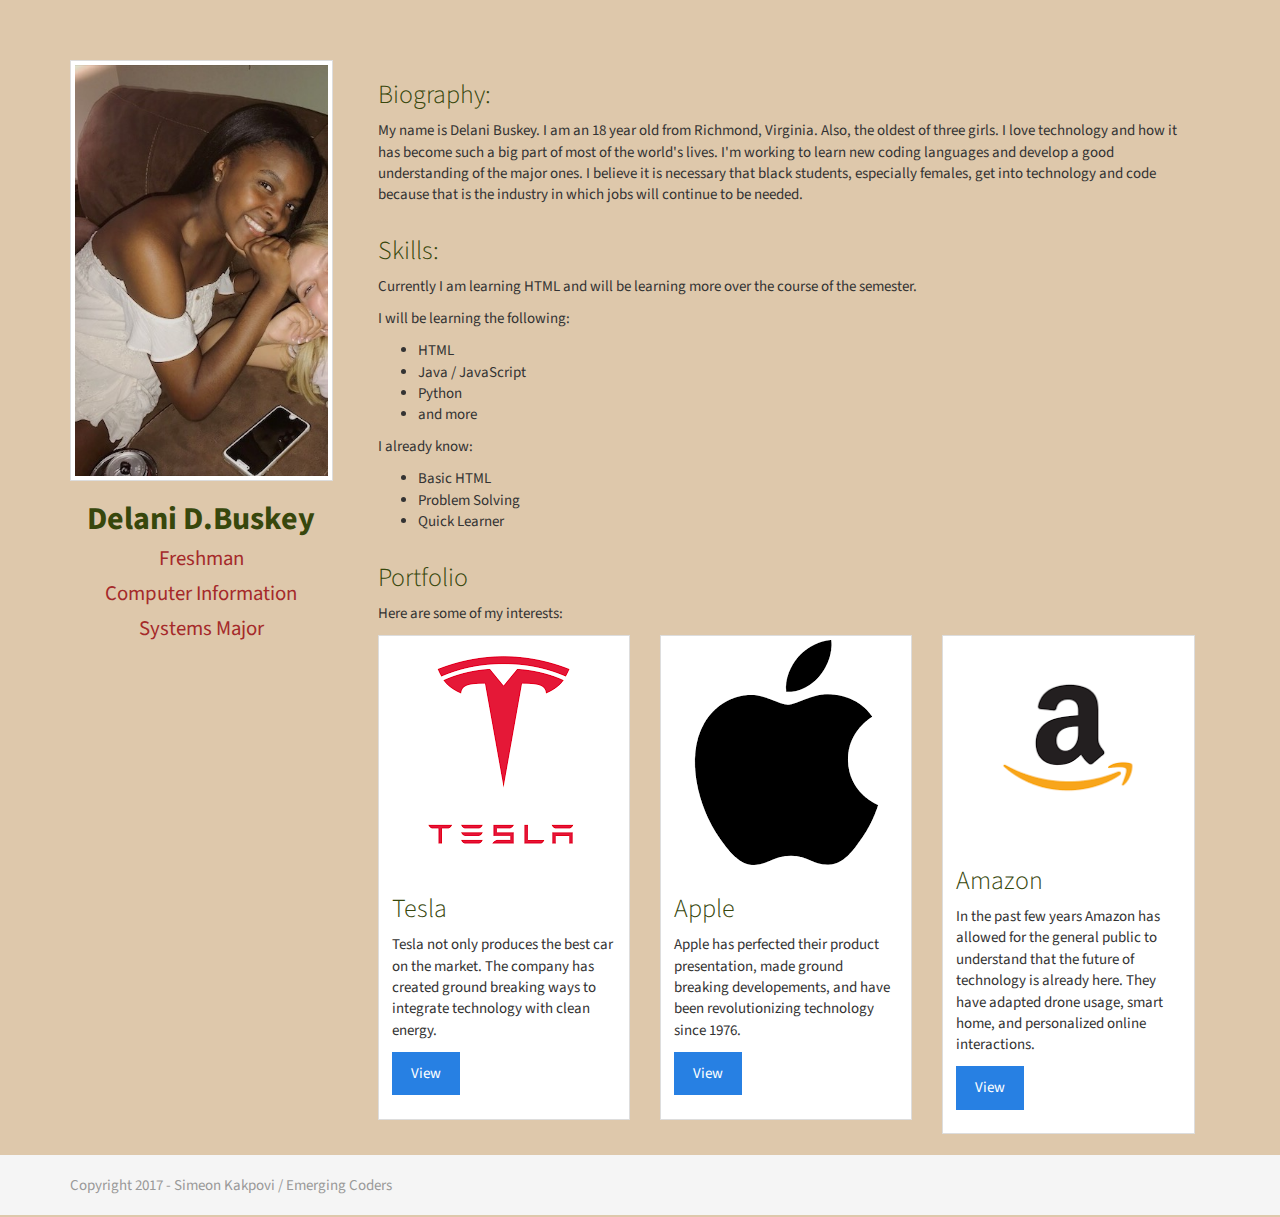
<file: index.html>
<!DOCTYPE html>
<html lang="en">
  <head>
    <meta charset="utf-8">
    <meta http-equiv="X-UA-Compatible" content="IE=edge">
    <meta name="viewport" content="width=device-width, initial-scale=1">
    <!-- The above 3 meta tags *must* come first in the head; any other head content must come *after* these tags -->
    <title>Delani Buskey - Emerging Coders</title>

    <!-- Bootstrap -->
    <link href="css/bootstrap.css" rel="stylesheet">
    <link href="css/theme.css" rel="stylesheet">
    <link href="css/custom.css" rel="stylesheet">
<style>
    body {background-color: #dec8ab; }
    h2 {color: rgb(55, 71, 12); }
    h3 {color: rgb(55, 71, 12);  }
    p {color: whit}
      </style>
      
  </head>
  <body>    
    <div class="container">
        <div class="row">
            <div class="col-md-3">
                <a href="#" class="thumbnail">
                    <img src="images/delanicropjuel.jpeg" class="img-responsive" width=310px>
                </a>
                <div class="text-center">
                    <h2> <b>Delani D.Buskey</b> <br />
                    <small>Freshman <br> Computer Information Systems Major</small></h2>
                </div>
            </div>
            <div class="col-md-9">
                <div class="container-fluid">
                    <h3>Biography:</h3>
                    <p>My name is Delani Buskey. I am an 18 year old from Richmond, Virginia. Also, the oldest of three girls. 

                    I love technology and how it has become such a big part of most of the world's lives. I'm working to learn new coding languages and develop a good understanding of the major ones. I believe it is necessary that black students, especially females, get into technology and code because that is the industry in which jobs will continue to be needed.
                    </p>
                </div>
                <div class="container-fluid">
                    <h3>Skills:</h3>
                    <p>Currently I am learning HTML and will be learning more over the course of the semester.</p>

                    
                    <p>I will be learning the following:</p>
                    <ul>
                        <li>HTML</li>
                        <li>Java / JavaScript</li>
                        <li> Python</li>
                        <li> and more</li>
                    </ul>
                    <p>I already know:</p>
                    <ul>
                        <li>Basic HTML</li>
                        <li>Problem Solving</li>
                        <li>Quick Learner</li>
                    </ul>
                </div>
                
                <div class="container-fluid">
                    <h3>Portfolio</h3>
                    <p>Here are some of my interests:</p>
                    <div class="row">
                      <div class="col-sm-6 col-md-4">
                        <div class="thumbnail">
                          <img src="images/Teslalogo.png" alt="Tesla">
                          <div class="caption">
                            <h3>Tesla</h3>
                            <p>Tesla not only produces the best car on the market. The company has created ground breaking ways to integrate technology with clean energy. </p>
                            <p><a href="https://www.tesla.com" 
                                  target="_blank" 
                                  class="btn btn-primary" 
                                  role="button">
                                View</a> 
                          </div>
                        </div>
                      </div><!-- end portfolio item 1 -->
                      <div class="col-sm-6 col-md-4">
                        <div class="thumbnail">
                          <img src="images/applelogo.png" alt="apple">
                          <div class="caption">
                            <h3>Apple</h3>
                            <p>Apple has perfected their product presentation, made ground breaking developements, and have been revolutionizing technology since 1976.</p>
                            <p><a href="https://www.apple.com" 
                                  target="_blank" 
                                  class="btn btn-primary" 
                                  role="button">
                                View</a> 
                          </div>
                        </div>
                        </div><!-- end portfolio item 2 -->
                        <div class="col-sm-6 col-md-4">
                        <div class="thumbnail">
                          <img src="images/amazonlogo.png" alt="amazon">
                          <div class="caption">
                            <h3>Amazon</h3>
                              <p>In the past few years Amazon has allowed for the general public to understand that the future of technology is already here. They have adapted drone usage, smart home, and personalized online interactions. </p>
                            <p><a href="https://www.amazon.com" 
                                  target="_blank" 
                                  class="btn btn-primary" 
                                  role="button">
                                View</a> 
                          </div>
                        </div>
                          </div>
                      </div>
                </div><!-- end portfolio -->
                
            </div>
        </div>
    </div>

    <footer class="footer">
      <div class="container">
        <p class="text-muted">Copyright 2017 - Simeon Kakpovi / Emerging Coders</p>
      </div>
    </footer>

    <!-- jQuery (necessary for Bootstrap's JavaScript plugins) -->
    <script src="https://ajax.googleapis.com/ajax/libs/jquery/1.12.4/jquery.min.js"></script>
    <!-- Include all compiled plugins (below), or include individual files as needed -->
    <script src="js/bootstrap.js"></script>
  </body>
</html>
</file>
<file: css/theme.css>
@import url("https://fonts.googleapis.com/css?family=Source+Sans+Pro:300,400,700");
/*!
 * bootswatch v3.3.7
 * Homepage: http://bootswatch.com
 * Copyright 2012-2017 Thomas Park
 * Licensed under MIT
 * Based on Bootstrap
*/
/*!
 * Bootstrap v3.3.7 (http://getbootstrap.com)
 * Copyright 2011-2016 Twitter, Inc.
 * Licensed under MIT (https://github.com/twbs/bootstrap/blob/master/LICENSE)
 */
/*! normalize.css v3.0.3 | MIT License | github.com/necolas/normalize.css */
html {
  font-family: sans-serif;
  -ms-text-size-adjust: 100%;
  -webkit-text-size-adjust: 100%;
}
body {
  margin: 0;
}
article,
aside,
details,
figcaption,
figure,
footer,
header,
hgroup,
main,
menu,
nav,
section,
summary {
  display: block;
}
audio,
canvas,
progress,
video {
  display: inline-block;
  vertical-align: baseline;
}
audio:not([controls]) {
  display: none;
  height: 0;
}
[hidden],
template {
  display: none;
}
a {
  background-color: transparent;
}
a:active,
a:hover {
  outline: 0;
}
abbr[title] {
  border-bottom: 1px dotted;
}
b,
strong {
  font-weight: bold;
}
dfn {
  font-style: italic;
}
h1 {
  font-size: 2em;
  margin: 0.67em 0;
}
mark {
  background: #ff0;
  color: #000;
}
small {
  font-size: 80%; color: white
    
}

sub,
sup {
  font-size: 75%;
  line-height: 0;
  position: relative;
  vertical-align: baseline;
}
sup {
  top: -0.5em;
}
sub {
  bottom: -0.25em;
}
img {
  border: 0;
}
svg:not(:root) {
  overflow: hidden;
}
figure {
  margin: 1em 40px;
}
hr {
  -webkit-box-sizing: content-box;
     -moz-box-sizing: content-box;
          box-sizing: content-box;
  height: 0;
}
pre {
  overflow: auto;
}
code,
kbd,
pre,
samp {
  font-family: monospace, monospace;
  font-size: 1em;
}
button,
input,
optgroup,
select,
textarea {
  color: inherit;
  font: inherit;
  margin: 0;
}
button {
  overflow: visible;
}
button,
select {
  text-transform: none;
}
button,
html input[type="button"],
input[type="reset"],
input[type="submit"] {
  -webkit-appearance: button;
  cursor: pointer;
}
button[disabled],
html input[disabled] {
  cursor: default;
}
button::-moz-focus-inner,
input::-moz-focus-inner {
  border: 0;
  padding: 0;
}
input {
  line-height: normal;
}
input[type="checkbox"],
input[type="radio"] {
  -webkit-box-sizing: border-box;
     -moz-box-sizing: border-box;
          box-sizing: border-box;
  padding: 0;
}
input[type="number"]::-webkit-inner-spin-button,
input[type="number"]::-webkit-outer-spin-button {
  height: auto;
}
input[type="search"] {
  -webkit-appearance: textfield;
  -webkit-box-sizing: content-box;
     -moz-box-sizing: content-box;
          box-sizing: content-box;
}
input[type="search"]::-webkit-search-cancel-button,
input[type="search"]::-webkit-search-decoration {
  -webkit-appearance: none;
}
fieldset {
  border: 1px solid #c0c0c0;
  margin: 0 2px;
  padding: 0.35em 0.625em 0.75em;
}
legend {
  border: 0;
  padding: 0;
}
textarea {
  overflow: auto;
}
optgroup {
  font-weight: bold;
}
table {
  border-collapse: collapse;
  border-spacing: 0;
}
td,
th {
  padding: 0;
}
/*! Source: https://github.com/h5bp/html5-boilerplate/blob/master/src/css/main.css */
@media print {
  *,
  *:before,
  *:after {
    background: solid !important;
    color: #186A3B !important;
    -webkit-box-shadow: none !important;
            box-shadow: none !important;
    text-shadow: none !important;
  }
  a,
  a:visited {
    text-decoration: underline;
  }
  a[href]:after {
    content: " (" attr(href) ")";
  }
  abbr[title]:after {
    content: " (" attr(title) ")";
  }
  a[href^="#"]:after,
  a[href^="javascript:"]:after {
    content: "";
  }
  pre,
  blockquote {
    border: 1px solid #999;
    page-break-inside: avoid;
  }
  thead {
    display: table-header-group;
  }
  tr,
  img {
    page-break-inside: avoid;
  }
  img {
    max-width: 100% !important;
  }
  p,
  h2,
  h3 {
    orphans: 3;
    widows: 3;
  }
  h2,
  h3 {
    page-break-after: avoid;
  }
  .navbar {
    display: none;
  }
  .btn > .caret,
  .dropup > .btn > .caret {
    border-top-color: #000 !important;
  }
  .label {
    border: 1px solid #000;
  }
  .table {
    border-collapse: collapse !important;
  }
  .table td,
  .table th {
    background-color: #fff !important;
  }
  .table-bordered th,
  .table-bordered td {
    border: 1px solid #ddd !important;
  }
}
@font-face {
  font-family: 'Glyphicons Halflings';
  src: url('../fonts/glyphicons-halflings-regular.eot');
  src: url('../fonts/glyphicons-halflings-regular.eot?#iefix') format('embedded-opentype'), url('../fonts/glyphicons-halflings-regular.woff2') format('woff2'), url('../fonts/glyphicons-halflings-regular.woff') format('woff'), url('../fonts/glyphicons-halflings-regular.ttf') format('truetype'), url('../fonts/glyphicons-halflings-regular.svg#glyphicons_halflingsregular') format('svg');
}
.glyphicon {
  position: relative;
  top: 1px;
  display: inline-block;
  font-family: 'Glyphicons Halflings';
  font-style: normal;
  font-weight: normal;
  line-height: 1;
  -webkit-font-smoothing: antialiased;
  -moz-osx-font-smoothing: grayscale;
}
.glyphicon-asterisk:before {
  content: "\002a";
}
.glyphicon-plus:before {
  content: "\002b";
}
.glyphicon-euro:before,
.glyphicon-eur:before {
  content: "\20ac";
}
.glyphicon-minus:before {
  content: "\2212";
}
.glyphicon-cloud:before {
  content: "\2601";
}
.glyphicon-envelope:before {
  content: "\2709";
}
.glyphicon-pencil:before {
  content: "\270f";
}
.glyphicon-glass:before {
  content: "\e001";
}
.glyphicon-music:before {
  content: "\e002";
}
.glyphicon-search:before {
  content: "\e003";
}
.glyphicon-heart:before {
  content: "\e005";
}
.glyphicon-star:before {
  content: "\e006";
}
.glyphicon-star-empty:before {
  content: "\e007";
}
.glyphicon-user:before {
  content: "\e008";
}
.glyphicon-film:before {
  content: "\e009";
}
.glyphicon-th-large:before {
  content: "\e010";
}
.glyphicon-th:before {
  content: "\e011";
}
.glyphicon-th-list:before {
  content: "\e012";
}
.glyphicon-ok:before {
  content: "\e013";
}
.glyphicon-remove:before {
  content: "\e014";
}
.glyphicon-zoom-in:before {
  content: "\e015";
}
.glyphicon-zoom-out:before {
  content: "\e016";
}
.glyphicon-off:before {
  content: "\e017";
}
.glyphicon-signal:before {
  content: "\e018";
}
.glyphicon-cog:before {
  content: "\e019";
}
.glyphicon-trash:before {
  content: "\e020";
}
.glyphicon-home:before {
  content: "\e021";
}
.glyphicon-file:before {
  content: "\e022";
}
.glyphicon-time:before {
  content: "\e023";
}
.glyphicon-road:before {
  content: "\e024";
}
.glyphicon-download-alt:before {
  content: "\e025";
}
.glyphicon-download:before {
  content: "\e026";
}
.glyphicon-upload:before {
  content: "\e027";
}
.glyphicon-inbox:before {
  content: "\e028";
}
.glyphicon-play-circle:before {
  content: "\e029";
}
.glyphicon-repeat:before {
  content: "\e030";
}
.glyphicon-refresh:before {
  content: "\e031";
}
.glyphicon-list-alt:before {
  content: "\e032";
}
.glyphicon-lock:before {
  content: "\e033";
}
.glyphicon-flag:before {
  content: "\e034";
}
.glyphicon-headphones:before {
  content: "\e035";
}
.glyphicon-volume-off:before {
  content: "\e036";
}
.glyphicon-volume-down:before {
  content: "\e037";
}
.glyphicon-volume-up:before {
  content: "\e038";
}
.glyphicon-qrcode:before {
  content: "\e039";
}
.glyphicon-barcode:before {
  content: "\e040";
}
.glyphicon-tag:before {
  content: "\e041";
}
.glyphicon-tags:before {
  content: "\e042";
}
.glyphicon-book:before {
  content: "\e043";
}
.glyphicon-bookmark:before {
  content: "\e044";
}
.glyphicon-print:before {
  content: "\e045";
}
.glyphicon-camera:before {
  content: "\e046";
}
.glyphicon-font:before {
  content: "\e047";
}
.glyphicon-bold:before {
  content: "\e048";
}
.glyphicon-italic:before {
  content: "\e049";
}
.glyphicon-text-height:before {
  content: "\e050";
}
.glyphicon-text-width:before {
  content: "\e051";
}
.glyphicon-align-left:before {
  content: "\e052";
}
.glyphicon-align-center:before {
  content: "\e053";
}
.glyphicon-align-right:before {
  content: "\e054";
}
.glyphicon-align-justify:before {
  content: "\e055";
}
.glyphicon-list:before {
  content: "\e056";
}
.glyphicon-indent-left:before {
  content: "\e057";
}
.glyphicon-indent-right:before {
  content: "\e058";
}
.glyphicon-facetime-video:before {
  content: "\e059";
}
.glyphicon-picture:before {
  content: "\e060";
}
.glyphicon-map-marker:before {
  content: "\e062";
}
.glyphicon-adjust:before {
  content: "\e063";
}
.glyphicon-tint:before {
  content: "\e064";
}
.glyphicon-edit:before {
  content: "\e065";
}
.glyphicon-share:before {
  content: "\e066";
}
.glyphicon-check:before {
  content: "\e067";
}
.glyphicon-move:before {
  content: "\e068";
}
.glyphicon-step-backward:before {
  content: "\e069";
}
.glyphicon-fast-backward:before {
  content: "\e070";
}
.glyphicon-backward:before {
  content: "\e071";
}
.glyphicon-play:before {
  content: "\e072";
}
.glyphicon-pause:before {
  content: "\e073";
}
.glyphicon-stop:before {
  content: "\e074";
}
.glyphicon-forward:before {
  content: "\e075";
}
.glyphicon-fast-forward:before {
  content: "\e076";
}
.glyphicon-step-forward:before {
  content: "\e077";
}
.glyphicon-eject:before {
  content: "\e078";
}
.glyphicon-chevron-left:before {
  content: "\e079";
}
.glyphicon-chevron-right:before {
  content: "\e080";
}
.glyphicon-plus-sign:before {
  content: "\e081";
}
.glyphicon-minus-sign:before {
  content: "\e082";
}
.glyphicon-remove-sign:before {
  content: "\e083";
}
.glyphicon-ok-sign:before {
  content: "\e084";
}
.glyphicon-question-sign:before {
  content: "\e085";
}
.glyphicon-info-sign:before {
  content: "\e086";
}
.glyphicon-screenshot:before {
  content: "\e087";
}
.glyphicon-remove-circle:before {
  content: "\e088";
}
.glyphicon-ok-circle:before {
  content: "\e089";
}
.glyphicon-ban-circle:before {
  content: "\e090";
}
.glyphicon-arrow-left:before {
  content: "\e091";
}
.glyphicon-arrow-right:before {
  content: "\e092";
}
.glyphicon-arrow-up:before {
  content: "\e093";
}
.glyphicon-arrow-down:before {
  content: "\e094";
}
.glyphicon-share-alt:before {
  content: "\e095";
}
.glyphicon-resize-full:before {
  content: "\e096";
}
.glyphicon-resize-small:before {
  content: "\e097";
}
.glyphicon-exclamation-sign:before {
  content: "\e101";
}
.glyphicon-gift:before {
  content: "\e102";
}
.glyphicon-leaf:before {
  content: "\e103";
}
.glyphicon-fire:before {
  content: "\e104";
}
.glyphicon-eye-open:before {
  content: "\e105";
}
.glyphicon-eye-close:before {
  content: "\e106";
}
.glyphicon-warning-sign:before {
  content: "\e107";
}
.glyphicon-plane:before {
  content: "\e108";
}
.glyphicon-calendar:before {
  content: "\e109";
}
.glyphicon-random:before {
  content: "\e110";
}
.glyphicon-comment:before {
  content: "\e111";
}
.glyphicon-magnet:before {
  content: "\e112";
}
.glyphicon-chevron-up:before {
  content: "\e113";
}
.glyphicon-chevron-down:before {
  content: "\e114";
}
.glyphicon-retweet:before {
  content: "\e115";
}
.glyphicon-shopping-cart:before {
  content: "\e116";
}
.glyphicon-folder-close:before {
  content: "\e117";
}
.glyphicon-folder-open:before {
  content: "\e118";
}
.glyphicon-resize-vertical:before {
  content: "\e119";
}
.glyphicon-resize-horizontal:before {
  content: "\e120";
}
.glyphicon-hdd:before {
  content: "\e121";
}
.glyphicon-bullhorn:before {
  content: "\e122";
}
.glyphicon-bell:before {
  content: "\e123";
}
.glyphicon-certificate:before {
  content: "\e124";
}
.glyphicon-thumbs-up:before {
  content: "\e125";
}
.glyphicon-thumbs-down:before {
  content: "\e126";
}
.glyphicon-hand-right:before {
  content: "\e127";
}
.glyphicon-hand-left:before {
  content: "\e128";
}
.glyphicon-hand-up:before {
  content: "\e129";
}
.glyphicon-hand-down:before {
  content: "\e130";
}
.glyphicon-circle-arrow-right:before {
  content: "\e131";
}
.glyphicon-circle-arrow-left:before {
  content: "\e132";
}
.glyphicon-circle-arrow-up:before {
  content: "\e133";
}
.glyphicon-circle-arrow-down:before {
  content: "\e134";
}
.glyphicon-globe:before {
  content: "\e135";
}
.glyphicon-wrench:before {
  content: "\e136";
}
.glyphicon-tasks:before {
  content: "\e137";
}
.glyphicon-filter:before {
  content: "\e138";
}
.glyphicon-briefcase:before {
  content: "\e139";
}
.glyphicon-fullscreen:before {
  content: "\e140";
}
.glyphicon-dashboard:before {
  content: "\e141";
}
.glyphicon-paperclip:before {
  content: "\e142";
}
.glyphicon-heart-empty:before {
  content: "\e143";
}
.glyphicon-link:before {
  content: "\e144";
}
.glyphicon-phone:before {
  content: "\e145";
}
.glyphicon-pushpin:before {
  content: "\e146";
}
.glyphicon-usd:before {
  content: "\e148";
}
.glyphicon-gbp:before {
  content: "\e149";
}
.glyphicon-sort:before {
  content: "\e150";
}
.glyphicon-sort-by-alphabet:before {
  content: "\e151";
}
.glyphicon-sort-by-alphabet-alt:before {
  content: "\e152";
}
.glyphicon-sort-by-order:before {
  content: "\e153";
}
.glyphicon-sort-by-order-alt:before {
  content: "\e154";
}
.glyphicon-sort-by-attributes:before {
  content: "\e155";
}
.glyphicon-sort-by-attributes-alt:before {
  content: "\e156";
}
.glyphicon-unchecked:before {
  content: "\e157";
}
.glyphicon-expand:before {
  content: "\e158";
}
.glyphicon-collapse-down:before {
  content: "\e159";
}
.glyphicon-collapse-up:before {
  content: "\e160";
}
.glyphicon-log-in:before {
  content: "\e161";
}
.glyphicon-flash:before {
  content: "\e162";
}
.glyphicon-log-out:before {
  content: "\e163";
}
.glyphicon-new-window:before {
  content: "\e164";
}
.glyphicon-record:before {
  content: "\e165";
}
.glyphicon-save:before {
  content: "\e166";
}
.glyphicon-open:before {
  content: "\e167";
}
.glyphicon-saved:before {
  content: "\e168";
}
.glyphicon-import:before {
  content: "\e169";
}
.glyphicon-export:before {
  content: "\e170";
}
.glyphicon-send:before {
  content: "\e171";
}
.glyphicon-floppy-disk:before {
  content: "\e172";
}
.glyphicon-floppy-saved:before {
  content: "\e173";
}
.glyphicon-floppy-remove:before {
  content: "\e174";
}
.glyphicon-floppy-save:before {
  content: "\e175";
}
.glyphicon-floppy-open:before {
  content: "\e176";
}
.glyphicon-credit-card:before {
  content: "\e177";
}
.glyphicon-transfer:before {
  content: "\e178";
}
.glyphicon-cutlery:before {
  content: "\e179";
}
.glyphicon-header:before {
  content: "\e180";
}
.glyphicon-compressed:before {
  content: "\e181";
}
.glyphicon-earphone:before {
  content: "\e182";
}
.glyphicon-phone-alt:before {
  content: "\e183";
}
.glyphicon-tower:before {
  content: "\e184";
}
.glyphicon-stats:before {
  content: "\e185";
}
.glyphicon-sd-video:before {
  content: "\e186";
}
.glyphicon-hd-video:before {
  content: "\e187";
}
.glyphicon-subtitles:before {
  content: "\e188";
}
.glyphicon-sound-stereo:before {
  content: "\e189";
}
.glyphicon-sound-dolby:before {
  content: "\e190";
}
.glyphicon-sound-5-1:before {
  content: "\e191";
}
.glyphicon-sound-6-1:before {
  content: "\e192";
}
.glyphicon-sound-7-1:before {
  content: "\e193";
}
.glyphicon-copyright-mark:before {
  content: "\e194";
}
.glyphicon-registration-mark:before {
  content: "\e195";
}
.glyphicon-cloud-download:before {
  content: "\e197";
}
.glyphicon-cloud-upload:before {
  content: "\e198";
}
.glyphicon-tree-conifer:before {
  content: "\e199";
}
.glyphicon-tree-deciduous:before {
  content: "\e200";
}
.glyphicon-cd:before {
  content: "\e201";
}
.glyphicon-save-file:before {
  content: "\e202";
}
.glyphicon-open-file:before {
  content: "\e203";
}
.glyphicon-level-up:before {
  content: "\e204";
}
.glyphicon-copy:before {
  content: "\e205";
}
.glyphicon-paste:before {
  content: "\e206";
}
.glyphicon-alert:before {
  content: "\e209";
}
.glyphicon-equalizer:before {
  content: "\e210";
}
.glyphicon-king:before {
  content: "\e211";
}
.glyphicon-queen:before {
  content: "\e212";
}
.glyphicon-pawn:before {
  content: "\e213";
}
.glyphicon-bishop:before {
  content: "\e214";
}
.glyphicon-knight:before {
  content: "\e215";
}
.glyphicon-baby-formula:before {
  content: "\e216";
}
.glyphicon-tent:before {
  content: "\26fa";
}
.glyphicon-blackboard:before {
  content: "\e218";
}
.glyphicon-bed:before {
  content: "\e219";
}
.glyphicon-apple:before {
  content: "\f8ff";
}
.glyphicon-erase:before {
  content: "\e221";
}
.glyphicon-hourglass:before {
  content: "\231b";
}
.glyphicon-lamp:before {
  content: "\e223";
}
.glyphicon-duplicate:before {
  content: "\e224";
}
.glyphicon-piggy-bank:before {
  content: "\e225";
}
.glyphicon-scissors:before {
  content: "\e226";
}
.glyphicon-bitcoin:before {
  content: "\e227";
}
.glyphicon-btc:before {
  content: "\e227";
}
.glyphicon-xbt:before {
  content: "\e227";
}
.glyphicon-yen:before {
  content: "\00a5";
}
.glyphicon-jpy:before {
  content: "\00a5";
}
.glyphicon-ruble:before {
  content: "\20bd";
}
.glyphicon-rub:before {
  content: "\20bd";
}
.glyphicon-scale:before {
  content: "\e230";
}
.glyphicon-ice-lolly:before {
  content: "\e231";
}
.glyphicon-ice-lolly-tasted:before {
  content: "\e232";
}
.glyphicon-education:before {
  content: "\e233";
}
.glyphicon-option-horizontal:before {
  content: "\e234";
}
.glyphicon-option-vertical:before {
  content: "\e235";
}
.glyphicon-menu-hamburger:before {
  content: "\e236";
}
.glyphicon-modal-window:before {
  content: "\e237";
}
.glyphicon-oil:before {
  content: "\e238";
}
.glyphicon-grain:before {
  content: "\e239";
}
.glyphicon-sunglasses:before {
  content: "\e240";
}
.glyphicon-text-size:before {
  content: "\e241";
}
.glyphicon-text-color:before {
  content: "\e242";
}
.glyphicon-text-background:before {
  content: "\e243";
}
.glyphicon-object-align-top:before {
  content: "\e244";
}
.glyphicon-object-align-bottom:before {
  content: "\e245";
}
.glyphicon-object-align-horizontal:before {
  content: "\e246";
}
.glyphicon-object-align-left:before {
  content: "\e247";
}
.glyphicon-object-align-vertical:before {
  content: "\e248";
}
.glyphicon-object-align-right:before {
  content: "\e249";
}
.glyphicon-triangle-right:before {
  content: "\e250";
}
.glyphicon-triangle-left:before {
  content: "\e251";
}
.glyphicon-triangle-bottom:before {
  content: "\e252";
}
.glyphicon-triangle-top:before {
  content: "\e253";
}
.glyphicon-console:before {
  content: "\e254";
}
.glyphicon-superscript:before {
  content: "\e255";
}
.glyphicon-subscript:before {
  content: "\e256";
}
.glyphicon-menu-left:before {
  content: "\e257";
}
.glyphicon-menu-right:before {
  content: "\e258";
}
.glyphicon-menu-down:before {
  content: "\e259";
}
.glyphicon-menu-up:before {
  content: "\e260";
}
* {
  -webkit-box-sizing: border-box;
  -moz-box-sizing: border-box;
  box-sizing: border-box;
}
*:before,
*:after {
  -webkit-box-sizing: border-box;
  -moz-box-sizing: border-box;
  box-sizing: border-box;
}
html {
  font-size: 10px;
  -webkit-tap-highlight-color: rgba(0, 0, 0, 0);
}
body {
  font-family: "Segoe UI", "Source Sans Pro", Calibri, Candara, Arial, sans-serif;
  font-size: 15px;
  line-height: 1.42857143;
  color: #333333;
  background-color: #ffffff;
}
input,
button,
select,
textarea {
  font-family: inherit;
  font-size: inherit;
  line-height: inherit;
}
a {
  color: #2780e3;
  text-decoration: none;
}
a:hover,
a:focus {
  color: #165ba8;
  text-decoration: underline;
}
a:focus {
  outline: 5px auto -webkit-focus-ring-color;
  outline-offset: -2px;
}
figure {
  margin: 0;
}
img {
  vertical-align: middle;
}
.img-responsive,
.thumbnail > img,
.thumbnail a > img,
.carousel-inner > .item > img,
.carousel-inner > .item > a > img {
  display: block;
  max-width: 100%;
  height: auto;
}
.img-rounded {
  border-radius: 0;
}
.img-thumbnail {
  padding: 4px;
  line-height: 1.42857143;
  background-color: #ffffff;
  border: 1px solid #dddddd;
  border-radius: 0;
  -webkit-transition: all 0.2s ease-in-out;
  -o-transition: all 0.2s ease-in-out;
  transition: all 0.2s ease-in-out;
  display: inline-block;
  max-width: 100%;
  height: auto;
}
.img-circle {
  border-radius: 50%;
}
hr {
  margin-top: 21px;
  margin-bottom: 21px;
  border: 0;
  border-top: 1px solid #e6e6e6;
}
.sr-only {
  position: absolute;
  width: 1px;
  height: 1px;
  margin: -1px;
  padding: 0;
  overflow: hidden;
  clip: rect(0, 0, 0, 0);
  border: 0;
}
.sr-only-focusable:active,
.sr-only-focusable:focus {
  position: static;
  width: auto;
  height: auto;
  margin: 0;
  overflow: visible;
  clip: auto;
}
[role="button"] {
  cursor: pointer;
}
h1,
h2,
h3,
h4,
h5,
h6,
.h1,
.h2,
.h3,
.h4,
.h5,
.h6 {
  font-family: "Segoe UI", "Source Sans Pro", Calibri, Candara, Arial, sans-serif;
  font-weight: 300;
  line-height: 1.1;
  color: inherit;
}
h1 small,
h2 small,
h3 small,
h4 small,
h5 small,
h6 small,
.h1 small,
.h2 small,
.h3 small,
.h4 small,
.h5 small,
.h6 small,
h1 .small,
h2 .small,
h3 .small,
h4 .small,
h5 .small,
h6 .small,
.h1 .small,
.h2 .small,
.h3 .small,
.h4 .small,
.h5 .small,
.h6 .small {
  font-weight: normal;
  line-height: 1;
  color: #A52A2A;
}
h1,
.h1,
h2,
.h2,
h3,
.h3 {
  margin-top: 21px;
  margin-bottom: 10.5px;
}
h1 small,
.h1 small,
h2 small,
.h2 small,
h3 small,
.h3 small,
h1 .small,
.h1 .small,
h2 .small,
.h2 .small,
h3 .small,
.h3 .small {
  font-size: 65%;
}
h4,
.h4,
h5,
.h5,
h6,
.h6 {
  margin-top: 10.5px;
  margin-bottom: 10.5px;
}
h4 small,
.h4 small,
h5 small,
.h5 small,
h6 small,
.h6 small,
h4 .small,
.h4 .small,
h5 .small,
.h5 .small,
h6 .small,
.h6 .small {
  font-size: 75%;
}
h1,
.h1 {
  font-size: 39px;
}
h2,
.h2 {
  font-size: 32px;
}
h3,
.h3 {
  font-size: 26px;
}
h4,
.h4 {
  font-size: 19px;
}
h5,
.h5 {
  font-size: 15px;
}
h6,
.h6 {
  font-size: 13px;
}
p {
  margin: 0 0 10.5px;
}
.lead {
  margin-bottom: 21px;
  font-size: 17px;
  font-weight: 300;
  line-height: 1.4;
}
@media (min-width: 768px) {
  .lead {
    font-size: 22.5px;
  }
}
small,
.small {
  font-size: 86%;
}
mark,
.mark {
  background-color: #ff7518;
  padding: .2em;
}
.text-left {
  text-align: left;
}
.text-right {
  text-align: right;
}
.text-center {
  text-align: center;
}
.text-justify {
  text-align: justify;
}
.text-nowrap {
  white-space: nowrap;
}
.text-lowercase {
  text-transform: lowercase;
}
.text-uppercase {
  text-transform: uppercase;
}
.text-capitalize {
  text-transform: capitalize;
}
.text-muted {
  color: #999999;
}
.text-primary {
  color: #2780e3;
}
a.text-primary:hover,
a.text-primary:focus {
  color: #1967be;
}
.text-success {
  color: #ffffff;
}
a.text-success:hover,
a.text-success:focus {
  color: #e6e6e6;
}
.text-info {
  color: #ffffff;
}
a.text-info:hover,
a.text-info:focus {
  color: #e6e6e6;
}
.text-warning {
  color: #ffffff;
}
a.text-warning:hover,
a.text-warning:focus {
  color: #e6e6e6;
}
.text-danger {
  color: #ffffff;
}
a.text-danger:hover,
a.text-danger:focus {
  color: #e6e6e6;
}
.bg-primary {
  color: #fff;
  background-color: #2780e3;
}
a.bg-primary:hover,
a.bg-primary:focus {
  background-color: #1967be;
}
.bg-success {
  background-color: #3fb618;
}
a.bg-success:hover,
a.bg-success:focus {
  background-color: #2f8912;
}
.bg-info {
  background-color: #9954bb;
}
a.bg-info:hover,
a.bg-info:focus {
  background-color: #7e3f9d;
}
.bg-warning {
  background-color: #ff7518;
}
a.bg-warning:hover,
a.bg-warning:focus {
  background-color: #e45c00;
}
.bg-danger {
  background-color: #ff0039;
}
a.bg-danger:hover,
a.bg-danger:focus {
  background-color: #cc002e;
}
.page-header {
  padding-bottom: 9.5px;
  margin: 42px 0 21px;
  border-bottom: 1px solid #e6e6e6;
}
ul,
ol {
  margin-top: 0;
  margin-bottom: 10.5px;
}
ul ul,
ol ul,
ul ol,
ol ol {
  margin-bottom: 0;
}
.list-unstyled {
  padding-left: 0;
  list-style: none;
}
.list-inline {
  padding-left: 0;
  list-style: none;
  margin-left: -5px;
}
.list-inline > li {
  display: inline-block;
  padding-left: 5px;
  padding-right: 5px;
}
dl {
  margin-top: 0;
  margin-bottom: 21px;
}
dt,
dd {
  line-height: 1.42857143;
}
dt {
  font-weight: bold;
}
dd {
  margin-left: 0;
}
@media (min-width: 768px) {
  .dl-horizontal dt {
    float: left;
    width: 160px;
    clear: left;
    text-align: right;
    overflow: hidden;
    text-overflow: ellipsis;
    white-space: nowrap;
  }
  .dl-horizontal dd {
    margin-left: 180px;
  }
}
abbr[title],
abbr[data-original-title] {
  cursor: help;
  border-bottom: 1px dotted #999999;
}
.initialism {
  font-size: 90%;
  text-transform: uppercase;
}
blockquote {
  padding: 10.5px 21px;
  margin: 0 0 21px;
  font-size: 18.75px;
  border-left: 5px solid #e6e6e6;
}
blockquote p:last-child,
blockquote ul:last-child,
blockquote ol:last-child {
  margin-bottom: 0;
}
blockquote footer,
blockquote small,
blockquote .small {
  display: block;
  font-size: 80%;
  line-height: 1.42857143;
  color: #999999;
}
blockquote footer:before,
blockquote small:before,
blockquote .small:before {
  content: '\2014 \00A0';
}
.blockquote-reverse,
blockquote.pull-right {
  padding-right: 15px;
  padding-left: 0;
  border-right: 5px solid #e6e6e6;
  border-left: 0;
  text-align: right;
}
.blockquote-reverse footer:before,
blockquote.pull-right footer:before,
.blockquote-reverse small:before,
blockquote.pull-right small:before,
.blockquote-reverse .small:before,
blockquote.pull-right .small:before {
  content: '';
}
.blockquote-reverse footer:after,
blockquote.pull-right footer:after,
.blockquote-reverse small:after,
blockquote.pull-right small:after,
.blockquote-reverse .small:after,
blockquote.pull-right .small:after {
  content: '\00A0 \2014';
}
address {
  margin-bottom: 21px;
  font-style: normal;
  line-height: 1.42857143;
}
code,
kbd,
pre,
samp {
  font-family: Menlo, Monaco, Consolas, "Courier New", monospace;
}
code {
  padding: 2px 4px;
  font-size: 90%;
  color: #c7254e;
  background-color: #f9f2f4;
  border-radius: 0;
}
kbd {
  padding: 2px 4px;
  font-size: 90%;
  color: #ffffff;
  background-color: #333333;
  border-radius: 0;
  -webkit-box-shadow: inset 0 -1px 0 rgba(0, 0, 0, 0.25);
          box-shadow: inset 0 -1px 0 rgba(0, 0, 0, 0.25);
}
kbd kbd {
  padding: 0;
  font-size: 100%;
  font-weight: bold;
  -webkit-box-shadow: none;
          box-shadow: none;
}
pre {
  display: block;
  padding: 10px;
  margin: 0 0 10.5px;
  font-size: 14px;
  line-height: 1.42857143;
  word-break: break-all;
  word-wrap: break-word;
  color: #333333;
  background-color: #f5f5f5;
  border: 1px solid #cccccc;
  border-radius: 0;
}
pre code {
  padding: 0;
  font-size: inherit;
  color: inherit;
  white-space: pre-wrap;
  background-color: transparent;
  border-radius: 0;
}
.pre-scrollable {
  max-height: 340px;
  overflow-y: scroll;
}
.container {
  margin-right: auto;
  margin-left: auto;
  padding-left: 15px;
  padding-right: 15px;
}
@media (min-width: 768px) {
  .container {
    width: 750px;
  }
}
@media (min-width: 992px) {
  .container {
    width: 970px;
  }
}
@media (min-width: 1200px) {
  .container {
    width: 1170px;
  }
}
.container-fluid {
  margin-right: auto;
  margin-left: auto;
  padding-left: 15px;
  padding-right: 15px;
}
.row {
  margin-left: -15px;
  margin-right: -15px;
}
.col-xs-1, .col-sm-1, .col-md-1, .col-lg-1, .col-xs-2, .col-sm-2, .col-md-2, .col-lg-2, .col-xs-3, .col-sm-3, .col-md-3, .col-lg-3, .col-xs-4, .col-sm-4, .col-md-4, .col-lg-4, .col-xs-5, .col-sm-5, .col-md-5, .col-lg-5, .col-xs-6, .col-sm-6, .col-md-6, .col-lg-6, .col-xs-7, .col-sm-7, .col-md-7, .col-lg-7, .col-xs-8, .col-sm-8, .col-md-8, .col-lg-8, .col-xs-9, .col-sm-9, .col-md-9, .col-lg-9, .col-xs-10, .col-sm-10, .col-md-10, .col-lg-10, .col-xs-11, .col-sm-11, .col-md-11, .col-lg-11, .col-xs-12, .col-sm-12, .col-md-12, .col-lg-12 {
  position: relative;
  min-height: 1px;
  padding-left: 15px;
  padding-right: 15px;
}
.col-xs-1, .col-xs-2, .col-xs-3, .col-xs-4, .col-xs-5, .col-xs-6, .col-xs-7, .col-xs-8, .col-xs-9, .col-xs-10, .col-xs-11, .col-xs-12 {
  float: left;
}
.col-xs-12 {
  width: 100%;
}
.col-xs-11 {
  width: 91.66666667%;
}
.col-xs-10 {
  width: 83.33333333%;
}
.col-xs-9 {
  width: 75%;
}
.col-xs-8 {
  width: 66.66666667%;
}
.col-xs-7 {
  width: 58.33333333%;
}
.col-xs-6 {
  width: 50%;
}
.col-xs-5 {
  width: 41.66666667%;
}
.col-xs-4 {
  width: 33.33333333%;
}
.col-xs-3 {
  width: 25%;
}
.col-xs-2 {
  width: 16.66666667%;
}
.col-xs-1 {
  width: 8.33333333%;
}
.col-xs-pull-12 {
  right: 100%;
}
.col-xs-pull-11 {
  right: 91.66666667%;
}
.col-xs-pull-10 {
  right: 83.33333333%;
}
.col-xs-pull-9 {
  right: 75%;
}
.col-xs-pull-8 {
  right: 66.66666667%;
}
.col-xs-pull-7 {
  right: 58.33333333%;
}
.col-xs-pull-6 {
  right: 50%;
}
.col-xs-pull-5 {
  right: 41.66666667%;
}
.col-xs-pull-4 {
  right: 33.33333333%;
}
.col-xs-pull-3 {
  right: 25%;
}
.col-xs-pull-2 {
  right: 16.66666667%;
}
.col-xs-pull-1 {
  right: 8.33333333%;
}
.col-xs-pull-0 {
  right: auto;
}
.col-xs-push-12 {
  left: 100%;
}
.col-xs-push-11 {
  left: 91.66666667%;
}
.col-xs-push-10 {
  left: 83.33333333%;
}
.col-xs-push-9 {
  left: 75%;
}
.col-xs-push-8 {
  left: 66.66666667%;
}
.col-xs-push-7 {
  left: 58.33333333%;
}
.col-xs-push-6 {
  left: 50%;
}
.col-xs-push-5 {
  left: 41.66666667%;
}
.col-xs-push-4 {
  left: 33.33333333%;
}
.col-xs-push-3 {
  left: 25%;
}
.col-xs-push-2 {
  left: 16.66666667%;
}
.col-xs-push-1 {
  left: 8.33333333%;
}
.col-xs-push-0 {
  left: auto;
}
.col-xs-offset-12 {
  margin-left: 100%;
}
.col-xs-offset-11 {
  margin-left: 91.66666667%;
}
.col-xs-offset-10 {
  margin-left: 83.33333333%;
}
.col-xs-offset-9 {
  margin-left: 75%;
}
.col-xs-offset-8 {
  margin-left: 66.66666667%;
}
.col-xs-offset-7 {
  margin-left: 58.33333333%;
}
.col-xs-offset-6 {
  margin-left: 50%;
}
.col-xs-offset-5 {
  margin-left: 41.66666667%;
}
.col-xs-offset-4 {
  margin-left: 33.33333333%;
}
.col-xs-offset-3 {
  margin-left: 25%;
}
.col-xs-offset-2 {
  margin-left: 16.66666667%;
}
.col-xs-offset-1 {
  margin-left: 8.33333333%;
}
.col-xs-offset-0 {
  margin-left: 0%;
}
@media (min-width: 768px) {
  .col-sm-1, .col-sm-2, .col-sm-3, .col-sm-4, .col-sm-5, .col-sm-6, .col-sm-7, .col-sm-8, .col-sm-9, .col-sm-10, .col-sm-11, .col-sm-12 {
    float: left;
  }
  .col-sm-12 {
    width: 100%;
  }
  .col-sm-11 {
    width: 91.66666667%;
  }
  .col-sm-10 {
    width: 83.33333333%;
  }
  .col-sm-9 {
    width: 75%;
  }
  .col-sm-8 {
    width: 66.66666667%;
  }
  .col-sm-7 {
    width: 58.33333333%;
  }
  .col-sm-6 {
    width: 50%;
  }
  .col-sm-5 {
    width: 41.66666667%;
  }
  .col-sm-4 {
    width: 33.33333333%;
  }
  .col-sm-3 {
    width: 25%;
  }
  .col-sm-2 {
    width: 16.66666667%;
  }
  .col-sm-1 {
    width: 8.33333333%;
  }
  .col-sm-pull-12 {
    right: 100%;
  }
  .col-sm-pull-11 {
    right: 91.66666667%;
  }
  .col-sm-pull-10 {
    right: 83.33333333%;
  }
  .col-sm-pull-9 {
    right: 75%;
  }
  .col-sm-pull-8 {
    right: 66.66666667%;
  }
  .col-sm-pull-7 {
    right: 58.33333333%;
  }
  .col-sm-pull-6 {
    right: 50%;
  }
  .col-sm-pull-5 {
    right: 41.66666667%;
  }
  .col-sm-pull-4 {
    right: 33.33333333%;
  }
  .col-sm-pull-3 {
    right: 25%;
  }
  .col-sm-pull-2 {
    right: 16.66666667%;
  }
  .col-sm-pull-1 {
    right: 8.33333333%;
  }
  .col-sm-pull-0 {
    right: auto;
  }
  .col-sm-push-12 {
    left: 100%;
  }
  .col-sm-push-11 {
    left: 91.66666667%;
  }
  .col-sm-push-10 {
    left: 83.33333333%;
  }
  .col-sm-push-9 {
    left: 75%;
  }
  .col-sm-push-8 {
    left: 66.66666667%;
  }
  .col-sm-push-7 {
    left: 58.33333333%;
  }
  .col-sm-push-6 {
    left: 50%;
  }
  .col-sm-push-5 {
    left: 41.66666667%;
  }
  .col-sm-push-4 {
    left: 33.33333333%;
  }
  .col-sm-push-3 {
    left: 25%;
  }
  .col-sm-push-2 {
    left: 16.66666667%;
  }
  .col-sm-push-1 {
    left: 8.33333333%;
  }
  .col-sm-push-0 {
    left: auto;
  }
  .col-sm-offset-12 {
    margin-left: 100%;
  }
  .col-sm-offset-11 {
    margin-left: 91.66666667%;
  }
  .col-sm-offset-10 {
    margin-left: 83.33333333%;
  }
  .col-sm-offset-9 {
    margin-left: 75%;
  }
  .col-sm-offset-8 {
    margin-left: 66.66666667%;
  }
  .col-sm-offset-7 {
    margin-left: 58.33333333%;
  }
  .col-sm-offset-6 {
    margin-left: 50%;
  }
  .col-sm-offset-5 {
    margin-left: 41.66666667%;
  }
  .col-sm-offset-4 {
    margin-left: 33.33333333%;
  }
  .col-sm-offset-3 {
    margin-left: 25%;
  }
  .col-sm-offset-2 {
    margin-left: 16.66666667%;
  }
  .col-sm-offset-1 {
    margin-left: 8.33333333%;
  }
  .col-sm-offset-0 {
    margin-left: 0%;
  }
}
@media (min-width: 992px) {
  .col-md-1, .col-md-2, .col-md-3, .col-md-4, .col-md-5, .col-md-6, .col-md-7, .col-md-8, .col-md-9, .col-md-10, .col-md-11, .col-md-12 {
    float: left;
  }
  .col-md-12 {
    width: 100%;
  }
  .col-md-11 {
    width: 91.66666667%;
  }
  .col-md-10 {
    width: 83.33333333%;
  }
  .col-md-9 {
    width: 75%;
  }
  .col-md-8 {
    width: 66.66666667%;
  }
  .col-md-7 {
    width: 58.33333333%;
  }
  .col-md-6 {
    width: 50%;
  }
  .col-md-5 {
    width: 41.66666667%;
  }
  .col-md-4 {
    width: 33.33333333%;
  }
  .col-md-3 {
    width: 25%;
  }
  .col-md-2 {
    width: 16.66666667%;
  }
  .col-md-1 {
    width: 8.33333333%;
  }
  .col-md-pull-12 {
    right: 100%;
  }
  .col-md-pull-11 {
    right: 91.66666667%;
  }
  .col-md-pull-10 {
    right: 83.33333333%;
  }
  .col-md-pull-9 {
    right: 75%;
  }
  .col-md-pull-8 {
    right: 66.66666667%;
  }
  .col-md-pull-7 {
    right: 58.33333333%;
  }
  .col-md-pull-6 {
    right: 50%;
  }
  .col-md-pull-5 {
    right: 41.66666667%;
  }
  .col-md-pull-4 {
    right: 33.33333333%;
  }
  .col-md-pull-3 {
    right: 25%;
  }
  .col-md-pull-2 {
    right: 16.66666667%;
  }
  .col-md-pull-1 {
    right: 8.33333333%;
  }
  .col-md-pull-0 {
    right: auto;
  }
  .col-md-push-12 {
    left: 100%;
  }
  .col-md-push-11 {
    left: 91.66666667%;
  }
  .col-md-push-10 {
    left: 83.33333333%;
  }
  .col-md-push-9 {
    left: 75%;
  }
  .col-md-push-8 {
    left: 66.66666667%;
  }
  .col-md-push-7 {
    left: 58.33333333%;
  }
  .col-md-push-6 {
    left: 50%;
  }
  .col-md-push-5 {
    left: 41.66666667%;
  }
  .col-md-push-4 {
    left: 33.33333333%;
  }
  .col-md-push-3 {
    left: 25%;
  }
  .col-md-push-2 {
    left: 16.66666667%;
  }
  .col-md-push-1 {
    left: 8.33333333%;
  }
  .col-md-push-0 {
    left: auto;
  }
  .col-md-offset-12 {
    margin-left: 100%;
  }
  .col-md-offset-11 {
    margin-left: 91.66666667%;
  }
  .col-md-offset-10 {
    margin-left: 83.33333333%;
  }
  .col-md-offset-9 {
    margin-left: 75%;
  }
  .col-md-offset-8 {
    margin-left: 66.66666667%;
  }
  .col-md-offset-7 {
    margin-left: 58.33333333%;
  }
  .col-md-offset-6 {
    margin-left: 50%;
  }
  .col-md-offset-5 {
    margin-left: 41.66666667%;
  }
  .col-md-offset-4 {
    margin-left: 33.33333333%;
  }
  .col-md-offset-3 {
    margin-left: 25%;
  }
  .col-md-offset-2 {
    margin-left: 16.66666667%;
  }
  .col-md-offset-1 {
    margin-left: 8.33333333%;
  }
  .col-md-offset-0 {
    margin-left: 0%;
  }
}
@media (min-width: 1200px) {
  .col-lg-1, .col-lg-2, .col-lg-3, .col-lg-4, .col-lg-5, .col-lg-6, .col-lg-7, .col-lg-8, .col-lg-9, .col-lg-10, .col-lg-11, .col-lg-12 {
    float: left;
  }
  .col-lg-12 {
    width: 100%;
  }
  .col-lg-11 {
    width: 91.66666667%;
  }
  .col-lg-10 {
    width: 83.33333333%;
  }
  .col-lg-9 {
    width: 75%;
  }
  .col-lg-8 {
    width: 66.66666667%;
  }
  .col-lg-7 {
    width: 58.33333333%;
  }
  .col-lg-6 {
    width: 50%;
  }
  .col-lg-5 {
    width: 41.66666667%;
  }
  .col-lg-4 {
    width: 33.33333333%;
  }
  .col-lg-3 {
    width: 25%;
  }
  .col-lg-2 {
    width: 16.66666667%;
  }
  .col-lg-1 {
    width: 8.33333333%;
  }
  .col-lg-pull-12 {
    right: 100%;
  }
  .col-lg-pull-11 {
    right: 91.66666667%;
  }
  .col-lg-pull-10 {
    right: 83.33333333%;
  }
  .col-lg-pull-9 {
    right: 75%;
  }
  .col-lg-pull-8 {
    right: 66.66666667%;
  }
  .col-lg-pull-7 {
    right: 58.33333333%;
  }
  .col-lg-pull-6 {
    right: 50%;
  }
  .col-lg-pull-5 {
    right: 41.66666667%;
  }
  .col-lg-pull-4 {
    right: 33.33333333%;
  }
  .col-lg-pull-3 {
    right: 25%;
  }
  .col-lg-pull-2 {
    right: 16.66666667%;
  }
  .col-lg-pull-1 {
    right: 8.33333333%;
  }
  .col-lg-pull-0 {
    right: auto;
  }
  .col-lg-push-12 {
    left: 100%;
  }
  .col-lg-push-11 {
    left: 91.66666667%;
  }
  .col-lg-push-10 {
    left: 83.33333333%;
  }
  .col-lg-push-9 {
    left: 75%;
  }
  .col-lg-push-8 {
    left: 66.66666667%;
  }
  .col-lg-push-7 {
    left: 58.33333333%;
  }
  .col-lg-push-6 {
    left: 50%;
  }
  .col-lg-push-5 {
    left: 41.66666667%;
  }
  .col-lg-push-4 {
    left: 33.33333333%;
  }
  .col-lg-push-3 {
    left: 25%;
  }
  .col-lg-push-2 {
    left: 16.66666667%;
  }
  .col-lg-push-1 {
    left: 8.33333333%;
  }
  .col-lg-push-0 {
    left: auto;
  }
  .col-lg-offset-12 {
    margin-left: 100%;
  }
  .col-lg-offset-11 {
    margin-left: 91.66666667%;
  }
  .col-lg-offset-10 {
    margin-left: 83.33333333%;
  }
  .col-lg-offset-9 {
    margin-left: 75%;
  }
  .col-lg-offset-8 {
    margin-left: 66.66666667%;
  }
  .col-lg-offset-7 {
    margin-left: 58.33333333%;
  }
  .col-lg-offset-6 {
    margin-left: 50%;
  }
  .col-lg-offset-5 {
    margin-left: 41.66666667%;
  }
  .col-lg-offset-4 {
    margin-left: 33.33333333%;
  }
  .col-lg-offset-3 {
    margin-left: 25%;
  }
  .col-lg-offset-2 {
    margin-left: 16.66666667%;
  }
  .col-lg-offset-1 {
    margin-left: 8.33333333%;
  }
  .col-lg-offset-0 {
    margin-left: 0%;
  }
}
table {
  background-color: transparent;
}
caption {
  padding-top: 8px;
  padding-bottom: 8px;
  color: #999999;
  text-align: left;
}
th {
  text-align: left;
}
.table {
  width: 100%;
  max-width: 100%;
  margin-bottom: 21px;
}
.table > thead > tr > th,
.table > tbody > tr > th,
.table > tfoot > tr > th,
.table > thead > tr > td,
.table > tbody > tr > td,
.table > tfoot > tr > td {
  padding: 8px;
  line-height: 1.42857143;
  vertical-align: top;
  border-top: 1px solid #dddddd;
}
.table > thead > tr > th {
  vertical-align: bottom;
  border-bottom: 2px solid #dddddd;
}
.table > caption + thead > tr:first-child > th,
.table > colgroup + thead > tr:first-child > th,
.table > thead:first-child > tr:first-child > th,
.table > caption + thead > tr:first-child > td,
.table > colgroup + thead > tr:first-child > td,
.table > thead:first-child > tr:first-child > td {
  border-top: 0;
}
.table > tbody + tbody {
  border-top: 2px solid #dddddd;
}
.table .table {
  background-color: #ffffff;
}
.table-condensed > thead > tr > th,
.table-condensed > tbody > tr > th,
.table-condensed > tfoot > tr > th,
.table-condensed > thead > tr > td,
.table-condensed > tbody > tr > td,
.table-condensed > tfoot > tr > td {
  padding: 5px;
}
.table-bordered {
  border: 1px solid #dddddd;
}
.table-bordered > thead > tr > th,
.table-bordered > tbody > tr > th,
.table-bordered > tfoot > tr > th,
.table-bordered > thead > tr > td,
.table-bordered > tbody > tr > td,
.table-bordered > tfoot > tr > td {
  border: 1px solid #dddddd;
}
.table-bordered > thead > tr > th,
.table-bordered > thead > tr > td {
  border-bottom-width: 2px;
}
.table-striped > tbody > tr:nth-of-type(odd) {
  background-color: #f9f9f9;
}
.table-hover > tbody > tr:hover {
  background-color: #f5f5f5;
}
table col[class*="col-"] {
  position: static;
  float: none;
  display: table-column;
}
table td[class*="col-"],
table th[class*="col-"] {
  position: static;
  float: none;
  display: table-cell;
}
.table > thead > tr > td.active,
.table > tbody > tr > td.active,
.table > tfoot > tr > td.active,
.table > thead > tr > th.active,
.table > tbody > tr > th.active,
.table > tfoot > tr > th.active,
.table > thead > tr.active > td,
.table > tbody > tr.active > td,
.table > tfoot > tr.active > td,
.table > thead > tr.active > th,
.table > tbody > tr.active > th,
.table > tfoot > tr.active > th {
  background-color: #f5f5f5;
}
.table-hover > tbody > tr > td.active:hover,
.table-hover > tbody > tr > th.active:hover,
.table-hover > tbody > tr.active:hover > td,
.table-hover > tbody > tr:hover > .active,
.table-hover > tbody > tr.active:hover > th {
  background-color: #e8e8e8;
}
.table > thead > tr > td.success,
.table > tbody > tr > td.success,
.table > tfoot > tr > td.success,
.table > thead > tr > th.success,
.table > tbody > tr > th.success,
.table > tfoot > tr > th.success,
.table > thead > tr.success > td,
.table > tbody > tr.success > td,
.table > tfoot > tr.success > td,
.table > thead > tr.success > th,
.table > tbody > tr.success > th,
.table > tfoot > tr.success > th {
  background-color: #3fb618;
}
.table-hover > tbody > tr > td.success:hover,
.table-hover > tbody > tr > th.success:hover,
.table-hover > tbody > tr.success:hover > td,
.table-hover > tbody > tr:hover > .success,
.table-hover > tbody > tr.success:hover > th {
  background-color: #379f15;
}
.table > thead > tr > td.info,
.table > tbody > tr > td.info,
.table > tfoot > tr > td.info,
.table > thead > tr > th.info,
.table > tbody > tr > th.info,
.table > tfoot > tr > th.info,
.table > thead > tr.info > td,
.table > tbody > tr.info > td,
.table > tfoot > tr.info > td,
.table > thead > tr.info > th,
.table > tbody > tr.info > th,
.table > tfoot > tr.info > th {
  background-color: #9954bb;
}
.table-hover > tbody > tr > td.info:hover,
.table-hover > tbody > tr > th.info:hover,
.table-hover > tbody > tr.info:hover > td,
.table-hover > tbody > tr:hover > .info,
.table-hover > tbody > tr.info:hover > th {
  background-color: #8d46b0;
}
.table > thead > tr > td.warning,
.table > tbody > tr > td.warning,
.table > tfoot > tr > td.warning,
.table > thead > tr > th.warning,
.table > tbody > tr > th.warning,
.table > tfoot > tr > th.warning,
.table > thead > tr.warning > td,
.table > tbody > tr.warning > td,
.table > tfoot > tr.warning > td,
.table > thead > tr.warning > th,
.table > tbody > tr.warning > th,
.table > tfoot > tr.warning > th {
  background-color: #ff7518;
}
.table-hover > tbody > tr > td.warning:hover,
.table-hover > tbody > tr > th.warning:hover,
.table-hover > tbody > tr.warning:hover > td,
.table-hover > tbody > tr:hover > .warning,
.table-hover > tbody > tr.warning:hover > th {
  background-color: #fe6600;
}
.table > thead > tr > td.danger,
.table > tbody > tr > td.danger,
.table > tfoot > tr > td.danger,
.table > thead > tr > th.danger,
.table > tbody > tr > th.danger,
.table > tfoot > tr > th.danger,
.table > thead > tr.danger > td,
.table > tbody > tr.danger > td,
.table > tfoot > tr.danger > td,
.table > thead > tr.danger > th,
.table > tbody > tr.danger > th,
.table > tfoot > tr.danger > th {
  background-color: #ff0039;
}
.table-hover > tbody > tr > td.danger:hover,
.table-hover > tbody > tr > th.danger:hover,
.table-hover > tbody > tr.danger:hover > td,
.table-hover > tbody > tr:hover > .danger,
.table-hover > tbody > tr.danger:hover > th {
  background-color: #e60033;
}
.table-responsive {
  overflow-x: auto;
  min-height: 0.01%;
}
@media screen and (max-width: 767px) {
  .table-responsive {
    width: 100%;
    margin-bottom: 15.75px;
    overflow-y: hidden;
    -ms-overflow-style: -ms-autohiding-scrollbar;
    border: 1px solid #dddddd;
  }
  .table-responsive > .table {
    margin-bottom: 0;
  }
  .table-responsive > .table > thead > tr > th,
  .table-responsive > .table > tbody > tr > th,
  .table-responsive > .table > tfoot > tr > th,
  .table-responsive > .table > thead > tr > td,
  .table-responsive > .table > tbody > tr > td,
  .table-responsive > .table > tfoot > tr > td {
    white-space: nowrap;
  }
  .table-responsive > .table-bordered {
    border: 0;
  }
  .table-responsive > .table-bordered > thead > tr > th:first-child,
  .table-responsive > .table-bordered > tbody > tr > th:first-child,
  .table-responsive > .table-bordered > tfoot > tr > th:first-child,
  .table-responsive > .table-bordered > thead > tr > td:first-child,
  .table-responsive > .table-bordered > tbody > tr > td:first-child,
  .table-responsive > .table-bordered > tfoot > tr > td:first-child {
    border-left: 0;
  }
  .table-responsive > .table-bordered > thead > tr > th:last-child,
  .table-responsive > .table-bordered > tbody > tr > th:last-child,
  .table-responsive > .table-bordered > tfoot > tr > th:last-child,
  .table-responsive > .table-bordered > thead > tr > td:last-child,
  .table-responsive > .table-bordered > tbody > tr > td:last-child,
  .table-responsive > .table-bordered > tfoot > tr > td:last-child {
    border-right: 0;
  }
  .table-responsive > .table-bordered > tbody > tr:last-child > th,
  .table-responsive > .table-bordered > tfoot > tr:last-child > th,
  .table-responsive > .table-bordered > tbody > tr:last-child > td,
  .table-responsive > .table-bordered > tfoot > tr:last-child > td {
    border-bottom: 0;
  }
}
fieldset {
  padding: 0;
  margin: 0;
  border: 0;
  min-width: 0;
}
legend {
  display: block;
  width: 100%;
  padding: 0;
  margin-bottom: 21px;
  font-size: 22.5px;
  line-height: inherit;
  color: #333333;
  border: 0;
  border-bottom: 1px solid #e5e5e5;
}
label {
  display: inline-block;
  max-width: 100%;
  margin-bottom: 5px;
  font-weight: bold;
}
input[type="search"] {
  -webkit-box-sizing: border-box;
  -moz-box-sizing: border-box;
  box-sizing: border-box;
}
input[type="radio"],
input[type="checkbox"] {
  margin: 4px 0 0;
  margin-top: 1px \9;
  line-height: normal;
}
input[type="file"] {
  display: block;
}
input[type="range"] {
  display: block;
  width: 100%;
}
select[multiple],
select[size] {
  height: auto;
}
input[type="file"]:focus,
input[type="radio"]:focus,
input[type="checkbox"]:focus {
  outline: 5px auto -webkit-focus-ring-color;
  outline-offset: -2px;
}
output {
  display: block;
  padding-top: 11px;
  font-size: 15px;
  line-height: 1.42857143;
  color: #333333;
}
.form-control {
  display: block;
  width: 100%;
  height: 43px;
  padding: 10px 18px;
  font-size: 15px;
  line-height: 1.42857143;
  color: #333333;
  background-color: #ffffff;
  background-image: none;
  border: 1px solid #cccccc;
  border-radius: 0;
  -webkit-box-shadow: inset 0 1px 1px rgba(0, 0, 0, 0.075);
  box-shadow: inset 0 1px 1px rgba(0, 0, 0, 0.075);
  -webkit-transition: border-color ease-in-out .15s, -webkit-box-shadow ease-in-out .15s;
  -o-transition: border-color ease-in-out .15s, box-shadow ease-in-out .15s;
  transition: border-color ease-in-out .15s, box-shadow ease-in-out .15s;
}
.form-control:focus {
  border-color: #66afe9;
  outline: 0;
  -webkit-box-shadow: inset 0 1px 1px rgba(0,0,0,.075), 0 0 8px rgba(102, 175, 233, 0.6);
  box-shadow: inset 0 1px 1px rgba(0,0,0,.075), 0 0 8px rgba(102, 175, 233, 0.6);
}
.form-control::-moz-placeholder {
  color: #999999;
  opacity: 1;
}
.form-control:-ms-input-placeholder {
  color: #999999;
}
.form-control::-webkit-input-placeholder {
  color: #999999;
}
.form-control::-ms-expand {
  border: 0;
  background-color: transparent;
}
.form-control[disabled],
.form-control[readonly],
fieldset[disabled] .form-control {
  background-color: #e6e6e6;
  opacity: 1;
}
.form-control[disabled],
fieldset[disabled] .form-control {
  cursor: not-allowed;
}
textarea.form-control {
  height: auto;
}
input[type="search"] {
  -webkit-appearance: none;
}
@media screen and (-webkit-min-device-pixel-ratio: 0) {
  input[type="date"].form-control,
  input[type="time"].form-control,
  input[type="datetime-local"].form-control,
  input[type="month"].form-control {
    line-height: 43px;
  }
  input[type="date"].input-sm,
  input[type="time"].input-sm,
  input[type="datetime-local"].input-sm,
  input[type="month"].input-sm,
  .input-group-sm input[type="date"],
  .input-group-sm input[type="time"],
  .input-group-sm input[type="datetime-local"],
  .input-group-sm input[type="month"] {
    line-height: 31px;
  }
  input[type="date"].input-lg,
  input[type="time"].input-lg,
  input[type="datetime-local"].input-lg,
  input[type="month"].input-lg,
  .input-group-lg input[type="date"],
  .input-group-lg input[type="time"],
  .input-group-lg input[type="datetime-local"],
  .input-group-lg input[type="month"] {
    line-height: 64px;
  }
}
.form-group {
  margin-bottom: 15px;
}
.radio,
.checkbox {
  position: relative;
  display: block;
  margin-top: 10px;
  margin-bottom: 10px;
}
.radio label,
.checkbox label {
  min-height: 21px;
  padding-left: 20px;
  margin-bottom: 0;
  font-weight: normal;
  cursor: pointer;
}
.radio input[type="radio"],
.radio-inline input[type="radio"],
.checkbox input[type="checkbox"],
.checkbox-inline input[type="checkbox"] {
  position: absolute;
  margin-left: -20px;
  margin-top: 4px \9;
}
.radio + .radio,
.checkbox + .checkbox {
  margin-top: -5px;
}
.radio-inline,
.checkbox-inline {
  position: relative;
  display: inline-block;
  padding-left: 20px;
  margin-bottom: 0;
  vertical-align: middle;
  font-weight: normal;
  cursor: pointer;
}
.radio-inline + .radio-inline,
.checkbox-inline + .checkbox-inline {
  margin-top: 0;
  margin-left: 10px;
}
input[type="radio"][disabled],
input[type="checkbox"][disabled],
input[type="radio"].disabled,
input[type="checkbox"].disabled,
fieldset[disabled] input[type="radio"],
fieldset[disabled] input[type="checkbox"] {
  cursor: not-allowed;
}
.radio-inline.disabled,
.checkbox-inline.disabled,
fieldset[disabled] .radio-inline,
fieldset[disabled] .checkbox-inline {
  cursor: not-allowed;
}
.radio.disabled label,
.checkbox.disabled label,
fieldset[disabled] .radio label,
fieldset[disabled] .checkbox label {
  cursor: not-allowed;
}
.form-control-static {
  padding-top: 11px;
  padding-bottom: 11px;
  margin-bottom: 0;
  min-height: 36px;
}
.form-control-static.input-lg,
.form-control-static.input-sm {
  padding-left: 0;
  padding-right: 0;
}
.input-sm {
  height: 31px;
  padding: 5px 10px;
  font-size: 13px;
  line-height: 1.5;
  border-radius: 0;
}
select.input-sm {
  height: 31px;
  line-height: 31px;
}
textarea.input-sm,
select[multiple].input-sm {
  height: auto;
}
.form-group-sm .form-control {
  height: 31px;
  padding: 5px 10px;
  font-size: 13px;
  line-height: 1.5;
  border-radius: 0;
}
.form-group-sm select.form-control {
  height: 31px;
  line-height: 31px;
}
.form-group-sm textarea.form-control,
.form-group-sm select[multiple].form-control {
  height: auto;
}
.form-group-sm .form-control-static {
  height: 31px;
  min-height: 34px;
  padding: 6px 10px;
  font-size: 13px;
  line-height: 1.5;
}
.input-lg {
  height: 64px;
  padding: 18px 30px;
  font-size: 19px;
  line-height: 1.3333333;
  border-radius: 0;
}
select.input-lg {
  height: 64px;
  line-height: 64px;
}
textarea.input-lg,
select[multiple].input-lg {
  height: auto;
}
.form-group-lg .form-control {
  height: 64px;
  padding: 18px 30px;
  font-size: 19px;
  line-height: 1.3333333;
  border-radius: 0;
}
.form-group-lg select.form-control {
  height: 64px;
  line-height: 64px;
}
.form-group-lg textarea.form-control,
.form-group-lg select[multiple].form-control {
  height: auto;
}
.form-group-lg .form-control-static {
  height: 64px;
  min-height: 40px;
  padding: 19px 30px;
  font-size: 19px;
  line-height: 1.3333333;
}
.has-feedback {
  position: relative;
}
.has-feedback .form-control {
  padding-right: 53.75px;
}
.form-control-feedback {
  position: absolute;
  top: 0;
  right: 0;
  z-index: 2;
  display: block;
  width: 43px;
  height: 43px;
  line-height: 43px;
  text-align: center;
  pointer-events: none;
}
.input-lg + .form-control-feedback,
.input-group-lg + .form-control-feedback,
.form-group-lg .form-control + .form-control-feedback {
  width: 64px;
  height: 64px;
  line-height: 64px;
}
.input-sm + .form-control-feedback,
.input-group-sm + .form-control-feedback,
.form-group-sm .form-control + .form-control-feedback {
  width: 31px;
  height: 31px;
  line-height: 31px;
}
.has-success .help-block,
.has-success .control-label,
.has-success .radio,
.has-success .checkbox,
.has-success .radio-inline,
.has-success .checkbox-inline,
.has-success.radio label,
.has-success.checkbox label,
.has-success.radio-inline label,
.has-success.checkbox-inline label {
  color: #ffffff;
}
.has-success .form-control {
  border-color: #ffffff;
  -webkit-box-shadow: inset 0 1px 1px rgba(0, 0, 0, 0.075);
  box-shadow: inset 0 1px 1px rgba(0, 0, 0, 0.075);
}
.has-success .form-control:focus {
  border-color: #e6e6e6;
  -webkit-box-shadow: inset 0 1px 1px rgba(0, 0, 0, 0.075), 0 0 6px #ffffff;
  box-shadow: inset 0 1px 1px rgba(0, 0, 0, 0.075), 0 0 6px #ffffff;
}
.has-success .input-group-addon {
  color: #ffffff;
  border-color: #ffffff;
  background-color: #3fb618;
}
.has-success .form-control-feedback {
  color: #ffffff;
}
.has-warning .help-block,
.has-warning .control-label,
.has-warning .radio,
.has-warning .checkbox,
.has-warning .radio-inline,
.has-warning .checkbox-inline,
.has-warning.radio label,
.has-warning.checkbox label,
.has-warning.radio-inline label,
.has-warning.checkbox-inline label {
  color: #ffffff;
}
.has-warning .form-control {
  border-color: #ffffff;
  -webkit-box-shadow: inset 0 1px 1px rgba(0, 0, 0, 0.075);
  box-shadow: inset 0 1px 1px rgba(0, 0, 0, 0.075);
}
.has-warning .form-control:focus {
  border-color: #e6e6e6;
  -webkit-box-shadow: inset 0 1px 1px rgba(0, 0, 0, 0.075), 0 0 6px #ffffff;
  box-shadow: inset 0 1px 1px rgba(0, 0, 0, 0.075), 0 0 6px #ffffff;
}
.has-warning .input-group-addon {
  color: #ffffff;
  border-color: #ffffff;
  background-color: #ff7518;
}
.has-warning .form-control-feedback {
  color: #ffffff;
}
.has-error .help-block,
.has-error .control-label,
.has-error .radio,
.has-error .checkbox,
.has-error .radio-inline,
.has-error .checkbox-inline,
.has-error.radio label,
.has-error.checkbox label,
.has-error.radio-inline label,
.has-error.checkbox-inline label {
  color: #ffffff;
}
.has-error .form-control {
  border-color: #ffffff;
  -webkit-box-shadow: inset 0 1px 1px rgba(0, 0, 0, 0.075);
  box-shadow: inset 0 1px 1px rgba(0, 0, 0, 0.075);
}
.has-error .form-control:focus {
  border-color: #e6e6e6;
  -webkit-box-shadow: inset 0 1px 1px rgba(0, 0, 0, 0.075), 0 0 6px #ffffff;
  box-shadow: inset 0 1px 1px rgba(0, 0, 0, 0.075), 0 0 6px #ffffff;
}
.has-error .input-group-addon {
  color: #ffffff;
  border-color: #ffffff;
  background-color: #ff0039;
}
.has-error .form-control-feedback {
  color: #ffffff;
}
.has-feedback label ~ .form-control-feedback {
  top: 26px;
}
.has-feedback label.sr-only ~ .form-control-feedback {
  top: 0;
}
.help-block {
  display: block;
  margin-top: 5px;
  margin-bottom: 10px;
  color: #737373;
}
@media (min-width: 768px) {
  .form-inline .form-group {
    display: inline-block;
    margin-bottom: 0;
    vertical-align: middle;
  }
  .form-inline .form-control {
    display: inline-block;
    width: auto;
    vertical-align: middle;
  }
  .form-inline .form-control-static {
    display: inline-block;
  }
  .form-inline .input-group {
    display: inline-table;
    vertical-align: middle;
  }
  .form-inline .input-group .input-group-addon,
  .form-inline .input-group .input-group-btn,
  .form-inline .input-group .form-control {
    width: auto;
  }
  .form-inline .input-group > .form-control {
    width: 100%;
  }
  .form-inline .control-label {
    margin-bottom: 0;
    vertical-align: middle;
  }
  .form-inline .radio,
  .form-inline .checkbox {
    display: inline-block;
    margin-top: 0;
    margin-bottom: 0;
    vertical-align: middle;
  }
  .form-inline .radio label,
  .form-inline .checkbox label {
    padding-left: 0;
  }
  .form-inline .radio input[type="radio"],
  .form-inline .checkbox input[type="checkbox"] {
    position: relative;
    margin-left: 0;
  }
  .form-inline .has-feedback .form-control-feedback {
    top: 0;
  }
}
.form-horizontal .radio,
.form-horizontal .checkbox,
.form-horizontal .radio-inline,
.form-horizontal .checkbox-inline {
  margin-top: 0;
  margin-bottom: 0;
  padding-top: 11px;
}
.form-horizontal .radio,
.form-horizontal .checkbox {
  min-height: 32px;
}
.form-horizontal .form-group {
  margin-left: -15px;
  margin-right: -15px;
}
@media (min-width: 768px) {
  .form-horizontal .control-label {
    text-align: right;
    margin-bottom: 0;
    padding-top: 11px;
  }
}
.form-horizontal .has-feedback .form-control-feedback {
  right: 15px;
}
@media (min-width: 768px) {
  .form-horizontal .form-group-lg .control-label {
    padding-top: 19px;
    font-size: 19px;
  }
}
@media (min-width: 768px) {
  .form-horizontal .form-group-sm .control-label {
    padding-top: 6px;
    font-size: 13px;
  }
}
.btn {
  display: inline-block;
  margin-bottom: 0;
  font-weight: normal;
  text-align: center;
  vertical-align: middle;
  -ms-touch-action: manipulation;
      touch-action: manipulation;
  cursor: pointer;
  background-image: none;
  border: 1px solid transparent;
  white-space: nowrap;
  padding: 10px 18px;
  font-size: 15px;
  line-height: 1.42857143;
  border-radius: 0;
  -webkit-user-select: none;
  -moz-user-select: none;
  -ms-user-select: none;
  user-select: none;
}
.btn:focus,
.btn:active:focus,
.btn.active:focus,
.btn.focus,
.btn:active.focus,
.btn.active.focus {
  outline: 5px auto -webkit-focus-ring-color;
  outline-offset: -2px;
}
.btn:hover,
.btn:focus,
.btn.focus {
  color: #ffffff;
  text-decoration: none;
}
.btn:active,
.btn.active {
  outline: 0;
  background-image: none;
  -webkit-box-shadow: inset 0 3px 5px rgba(0, 0, 0, 0.125);
  box-shadow: inset 0 3px 5px rgba(0, 0, 0, 0.125);
}
.btn.disabled,
.btn[disabled],
fieldset[disabled] .btn {
  cursor: not-allowed;
  opacity: 0.65;
  filter: alpha(opacity=65);
  -webkit-box-shadow: none;
  box-shadow: none;
}
a.btn.disabled,
fieldset[disabled] a.btn {
  pointer-events: none;
}
.btn-default {
  color: #ffffff;
  background-color: #222222;
  border-color: #222222;
}
.btn-default:focus,
.btn-default.focus {
  color: #ffffff;
  background-color: #090909;
  border-color: #000000;
}
.btn-default:hover {
  color: #ffffff;
  background-color: #090909;
  border-color: #040404;
}
.btn-default:active,
.btn-default.active,
.open > .dropdown-toggle.btn-default {
  color: #ffffff;
  background-color: #090909;
  border-color: #040404;
}
.btn-default:active:hover,
.btn-default.active:hover,
.open > .dropdown-toggle.btn-default:hover,
.btn-default:active:focus,
.btn-default.active:focus,
.open > .dropdown-toggle.btn-default:focus,
.btn-default:active.focus,
.btn-default.active.focus,
.open > .dropdown-toggle.btn-default.focus {
  color: #ffffff;
  background-color: #000000;
  border-color: #000000;
}
.btn-default:active,
.btn-default.active,
.open > .dropdown-toggle.btn-default {
  background-image: none;
}
.btn-default.disabled:hover,
.btn-default[disabled]:hover,
fieldset[disabled] .btn-default:hover,
.btn-default.disabled:focus,
.btn-default[disabled]:focus,
fieldset[disabled] .btn-default:focus,
.btn-default.disabled.focus,
.btn-default[disabled].focus,
fieldset[disabled] .btn-default.focus {
  background-color: #222222;
  border-color: #222222;
}
.btn-default .badge {
  color: #222222;
  background-color: #ffffff;
}
.btn-primary {
  color: #ffffff;
  background-color: #2780e3;
  border-color: #2780e3;
}
.btn-primary:focus,
.btn-primary.focus {
  color: #ffffff;
  background-color: #1967be;
  border-color: #10427b;
}
.btn-primary:hover {
  color: #ffffff;
  background-color: #1967be;
  border-color: #1862b5;
}
.btn-primary:active,
.btn-primary.active,
.open > .dropdown-toggle.btn-primary {
  color: #ffffff;
  background-color: #1967be;
  border-color: #1862b5;
}
.btn-primary:active:hover,
.btn-primary.active:hover,
.open > .dropdown-toggle.btn-primary:hover,
.btn-primary:active:focus,
.btn-primary.active:focus,
.open > .dropdown-toggle.btn-primary:focus,
.btn-primary:active.focus,
.btn-primary.active.focus,
.open > .dropdown-toggle.btn-primary.focus {
  color: #ffffff;
  background-color: #15569f;
  border-color: #10427b;
}
.btn-primary:active,
.btn-primary.active,
.open > .dropdown-toggle.btn-primary {
  background-image: none;
}
.btn-primary.disabled:hover,
.btn-primary[disabled]:hover,
fieldset[disabled] .btn-primary:hover,
.btn-primary.disabled:focus,
.btn-primary[disabled]:focus,
fieldset[disabled] .btn-primary:focus,
.btn-primary.disabled.focus,
.btn-primary[disabled].focus,
fieldset[disabled] .btn-primary.focus {
  background-color: #2780e3;
  border-color: #2780e3;
}
.btn-primary .badge {
  color: #2780e3;
  background-color: #ffffff;
}
.btn-success {
  color: #ffffff;
  background-color: #3fb618;
  border-color: #3fb618;
}
.btn-success:focus,
.btn-success.focus {
  color: #ffffff;
  background-color: #2f8912;
  border-color: #184509;
}
.btn-success:hover {
  color: #ffffff;
  background-color: #2f8912;
  border-color: #2c8011;
}
.btn-success:active,
.btn-success.active,
.open > .dropdown-toggle.btn-success {
  color: #ffffff;
  background-color: #2f8912;
  border-color: #2c8011;
}
.btn-success:active:hover,
.btn-success.active:hover,
.open > .dropdown-toggle.btn-success:hover,
.btn-success:active:focus,
.btn-success.active:focus,
.open > .dropdown-toggle.btn-success:focus,
.btn-success:active.focus,
.btn-success.active.focus,
.open > .dropdown-toggle.btn-success.focus {
  color: #ffffff;
  background-color: #24690e;
  border-color: #184509;
}
.btn-success:active,
.btn-success.active,
.open > .dropdown-toggle.btn-success {
  background-image: none;
}
.btn-success.disabled:hover,
.btn-success[disabled]:hover,
fieldset[disabled] .btn-success:hover,
.btn-success.disabled:focus,
.btn-success[disabled]:focus,
fieldset[disabled] .btn-success:focus,
.btn-success.disabled.focus,
.btn-success[disabled].focus,
fieldset[disabled] .btn-success.focus {
  background-color: #3fb618;
  border-color: #3fb618;
}
.btn-success .badge {
  color: #3fb618;
  background-color: #ffffff;
}
.btn-info {
  color: #ffffff;
  background-color: #9954bb;
  border-color: #9954bb;
}
.btn-info:focus,
.btn-info.focus {
  color: #ffffff;
  background-color: #7e3f9d;
  border-color: #522967;
}
.btn-info:hover {
  color: #ffffff;
  background-color: #7e3f9d;
  border-color: #783c96;
}
.btn-info:active,
.btn-info.active,
.open > .dropdown-toggle.btn-info {
  color: #ffffff;
  background-color: #7e3f9d;
  border-color: #783c96;
}
.btn-info:active:hover,
.btn-info.active:hover,
.open > .dropdown-toggle.btn-info:hover,
.btn-info:active:focus,
.btn-info.active:focus,
.open > .dropdown-toggle.btn-info:focus,
.btn-info:active.focus,
.btn-info.active.focus,
.open > .dropdown-toggle.btn-info.focus {
  color: #ffffff;
  background-color: #6a3484;
  border-color: #522967;
}
.btn-info:active,
.btn-info.active,
.open > .dropdown-toggle.btn-info {
  background-image: none;
}
.btn-info.disabled:hover,
.btn-info[disabled]:hover,
fieldset[disabled] .btn-info:hover,
.btn-info.disabled:focus,
.btn-info[disabled]:focus,
fieldset[disabled] .btn-info:focus,
.btn-info.disabled.focus,
.btn-info[disabled].focus,
fieldset[disabled] .btn-info.focus {
  background-color: #9954bb;
  border-color: #9954bb;
}
.btn-info .badge {
  color: #9954bb;
  background-color: #ffffff;
}
.btn-warning {
  color: #ffffff;
  background-color: #ff7518;
  border-color: #ff7518;
}
.btn-warning:focus,
.btn-warning.focus {
  color: #ffffff;
  background-color: #e45c00;
  border-color: #983d00;
}
.btn-warning:hover {
  color: #ffffff;
  background-color: #e45c00;
  border-color: #da5800;
}
.btn-warning:active,
.btn-warning.active,
.open > .dropdown-toggle.btn-warning {
  color: #ffffff;
  background-color: #e45c00;
  border-color: #da5800;
}
.btn-warning:active:hover,
.btn-warning.active:hover,
.open > .dropdown-toggle.btn-warning:hover,
.btn-warning:active:focus,
.btn-warning.active:focus,
.open > .dropdown-toggle.btn-warning:focus,
.btn-warning:active.focus,
.btn-warning.active.focus,
.open > .dropdown-toggle.btn-warning.focus {
  color: #ffffff;
  background-color: #c04d00;
  border-color: #983d00;
}
.btn-warning:active,
.btn-warning.active,
.open > .dropdown-toggle.btn-warning {
  background-image: none;
}
.btn-warning.disabled:hover,
.btn-warning[disabled]:hover,
fieldset[disabled] .btn-warning:hover,
.btn-warning.disabled:focus,
.btn-warning[disabled]:focus,
fieldset[disabled] .btn-warning:focus,
.btn-warning.disabled.focus,
.btn-warning[disabled].focus,
fieldset[disabled] .btn-warning.focus {
  background-color: #ff7518;
  border-color: #ff7518;
}
.btn-warning .badge {
  color: #ff7518;
  background-color: #ffffff;
}
.btn-danger {
  color: #ffffff;
  background-color: #ff0039;
  border-color: #ff0039;
}
.btn-danger:focus,
.btn-danger.focus {
  color: #ffffff;
  background-color: #cc002e;
  border-color: #80001c;
}
.btn-danger:hover {
  color: #ffffff;
  background-color: #cc002e;
  border-color: #c2002b;
}
.btn-danger:active,
.btn-danger.active,
.open > .dropdown-toggle.btn-danger {
  color: #ffffff;
  background-color: #cc002e;
  border-color: #c2002b;
}
.btn-danger:active:hover,
.btn-danger.active:hover,
.open > .dropdown-toggle.btn-danger:hover,
.btn-danger:active:focus,
.btn-danger.active:focus,
.open > .dropdown-toggle.btn-danger:focus,
.btn-danger:active.focus,
.btn-danger.active.focus,
.open > .dropdown-toggle.btn-danger.focus {
  color: #ffffff;
  background-color: #a80026;
  border-color: #80001c;
}
.btn-danger:active,
.btn-danger.active,
.open > .dropdown-toggle.btn-danger {
  background-image: none;
}
.btn-danger.disabled:hover,
.btn-danger[disabled]:hover,
fieldset[disabled] .btn-danger:hover,
.btn-danger.disabled:focus,
.btn-danger[disabled]:focus,
fieldset[disabled] .btn-danger:focus,
.btn-danger.disabled.focus,
.btn-danger[disabled].focus,
fieldset[disabled] .btn-danger.focus {
  background-color: #ff0039;
  border-color: #ff0039;
}
.btn-danger .badge {
  color: #ff0039;
  background-color: #ffffff;
}
.btn-link {
  color: #2780e3;
  font-weight: normal;
  border-radius: 0;
}
.btn-link,
.btn-link:active,
.btn-link.active,
.btn-link[disabled],
fieldset[disabled] .btn-link {
  background-color: transparent;
  -webkit-box-shadow: none;
  box-shadow: none;
}
.btn-link,
.btn-link:hover,
.btn-link:focus,
.btn-link:active {
  border-color: transparent;
}
.btn-link:hover,
.btn-link:focus {
  color: #165ba8;
  text-decoration: underline;
  background-color: transparent;
}
.btn-link[disabled]:hover,
fieldset[disabled] .btn-link:hover,
.btn-link[disabled]:focus,
fieldset[disabled] .btn-link:focus {
  color: #999999;
  text-decoration: none;
}
.btn-lg,
.btn-group-lg > .btn {
  padding: 18px 30px;
  font-size: 19px;
  line-height: 1.3333333;
  border-radius: 0;
}
.btn-sm,
.btn-group-sm > .btn {
  padding: 5px 10px;
  font-size: 13px;
  line-height: 1.5;
  border-radius: 0;
}
.btn-xs,
.btn-group-xs > .btn {
  padding: 1px 5px;
  font-size: 13px;
  line-height: 1.5;
  border-radius: 0;
}
.btn-block {
  display: block;
  width: 100%;
}
.btn-block + .btn-block {
  margin-top: 5px;
}
input[type="submit"].btn-block,
input[type="reset"].btn-block,
input[type="button"].btn-block {
  width: 100%;
}
.fade {
  opacity: 0;
  -webkit-transition: opacity 0.15s linear;
  -o-transition: opacity 0.15s linear;
  transition: opacity 0.15s linear;
}
.fade.in {
  opacity: 1;
}
.collapse {
  display: none;
}
.collapse.in {
  display: block;
}
tr.collapse.in {
  display: table-row;
}
tbody.collapse.in {
  display: table-row-group;
}
.collapsing {
  position: relative;
  height: 0;
  overflow: hidden;
  -webkit-transition-property: height, visibility;
  -o-transition-property: height, visibility;
     transition-property: height, visibility;
  -webkit-transition-duration: 0.35s;
  -o-transition-duration: 0.35s;
     transition-duration: 0.35s;
  -webkit-transition-timing-function: ease;
  -o-transition-timing-function: ease;
     transition-timing-function: ease;
}
.caret {
  display: inline-block;
  width: 0;
  height: 0;
  margin-left: 2px;
  vertical-align: middle;
  border-top: 4px dashed;
  border-top: 4px solid \9;
  border-right: 4px solid transparent;
  border-left: 4px solid transparent;
}
.dropup,
.dropdown {
  position: relative;
}
.dropdown-toggle:focus {
  outline: 0;
}
.dropdown-menu {
  position: absolute;
  top: 100%;
  left: 0;
  z-index: 1000;
  display: none;
  float: left;
  min-width: 160px;
  padding: 5px 0;
  margin: 2px 0 0;
  list-style: none;
  font-size: 15px;
  text-align: left;
  background-color: #ffffff;
  border: 1px solid #cccccc;
  border: 1px solid rgba(0, 0, 0, 0.15);
  border-radius: 0;
  -webkit-box-shadow: 0 6px 12px rgba(0, 0, 0, 0.175);
  box-shadow: 0 6px 12px rgba(0, 0, 0, 0.175);
  -webkit-background-clip: padding-box;
          background-clip: padding-box;
}
.dropdown-menu.pull-right {
  right: 0;
  left: auto;
}
.dropdown-menu .divider {
  height: 1px;
  margin: 9.5px 0;
  overflow: hidden;
  background-color: #e5e5e5;
}
.dropdown-menu > li > a {
  display: block;
  padding: 3px 20px;
  clear: both;
  font-weight: normal;
  line-height: 1.42857143;
  color: #333333;
  white-space: nowrap;
}
.dropdown-menu > li > a:hover,
.dropdown-menu > li > a:focus {
  text-decoration: none;
  color: #ffffff;
  background-color: #2780e3;
}
.dropdown-menu > .active > a,
.dropdown-menu > .active > a:hover,
.dropdown-menu > .active > a:focus {
  color: #ffffff;
  text-decoration: none;
  outline: 0;
  background-color: #2780e3;
}
.dropdown-menu > .disabled > a,
.dropdown-menu > .disabled > a:hover,
.dropdown-menu > .disabled > a:focus {
  color: #999999;
}
.dropdown-menu > .disabled > a:hover,
.dropdown-menu > .disabled > a:focus {
  text-decoration: none;
  background-color: transparent;
  background-image: none;
  filter: progid:DXImageTransform.Microsoft.gradient(enabled = false);
  cursor: not-allowed;
}
.open > .dropdown-menu {
  display: block;
}
.open > a {
  outline: 0;
}
.dropdown-menu-right {
  left: auto;
  right: 0;
}
.dropdown-menu-left {
  left: 0;
  right: auto;
}
.dropdown-header {
  display: block;
  padding: 3px 20px;
  font-size: 13px;
  line-height: 1.42857143;
  color: #999999;
  white-space: nowrap;
}
.dropdown-backdrop {
  position: fixed;
  left: 0;
  right: 0;
  bottom: 0;
  top: 0;
  z-index: 990;
}
.pull-right > .dropdown-menu {
  right: 0;
  left: auto;
}
.dropup .caret,
.navbar-fixed-bottom .dropdown .caret {
  border-top: 0;
  border-bottom: 4px dashed;
  border-bottom: 4px solid \9;
  content: "";
}
.dropup .dropdown-menu,
.navbar-fixed-bottom .dropdown .dropdown-menu {
  top: auto;
  bottom: 100%;
  margin-bottom: 2px;
}
@media (min-width: 768px) {
  .navbar-right .dropdown-menu {
    left: auto;
    right: 0;
  }
  .navbar-right .dropdown-menu-left {
    left: 0;
    right: auto;
  }
}
.btn-group,
.btn-group-vertical {
  position: relative;
  display: inline-block;
  vertical-align: middle;
}
.btn-group > .btn,
.btn-group-vertical > .btn {
  position: relative;
  float: left;
}
.btn-group > .btn:hover,
.btn-group-vertical > .btn:hover,
.btn-group > .btn:focus,
.btn-group-vertical > .btn:focus,
.btn-group > .btn:active,
.btn-group-vertical > .btn:active,
.btn-group > .btn.active,
.btn-group-vertical > .btn.active {
  z-index: 2;
}
.btn-group .btn + .btn,
.btn-group .btn + .btn-group,
.btn-group .btn-group + .btn,
.btn-group .btn-group + .btn-group {
  margin-left: -1px;
}
.btn-toolbar {
  margin-left: -5px;
}
.btn-toolbar .btn,
.btn-toolbar .btn-group,
.btn-toolbar .input-group {
  float: left;
}
.btn-toolbar > .btn,
.btn-toolbar > .btn-group,
.btn-toolbar > .input-group {
  margin-left: 5px;
}
.btn-group > .btn:not(:first-child):not(:last-child):not(.dropdown-toggle) {
  border-radius: 0;
}
.btn-group > .btn:first-child {
  margin-left: 0;
}
.btn-group > .btn:first-child:not(:last-child):not(.dropdown-toggle) {
  border-bottom-right-radius: 0;
  border-top-right-radius: 0;
}
.btn-group > .btn:last-child:not(:first-child),
.btn-group > .dropdown-toggle:not(:first-child) {
  border-bottom-left-radius: 0;
  border-top-left-radius: 0;
}
.btn-group > .btn-group {
  float: left;
}
.btn-group > .btn-group:not(:first-child):not(:last-child) > .btn {
  border-radius: 0;
}
.btn-group > .btn-group:first-child:not(:last-child) > .btn:last-child,
.btn-group > .btn-group:first-child:not(:last-child) > .dropdown-toggle {
  border-bottom-right-radius: 0;
  border-top-right-radius: 0;
}
.btn-group > .btn-group:last-child:not(:first-child) > .btn:first-child {
  border-bottom-left-radius: 0;
  border-top-left-radius: 0;
}
.btn-group .dropdown-toggle:active,
.btn-group.open .dropdown-toggle {
  outline: 0;
}
.btn-group > .btn + .dropdown-toggle {
  padding-left: 8px;
  padding-right: 8px;
}
.btn-group > .btn-lg + .dropdown-toggle {
  padding-left: 12px;
  padding-right: 12px;
}
.btn-group.open .dropdown-toggle {
  -webkit-box-shadow: inset 0 3px 5px rgba(0, 0, 0, 0.125);
  box-shadow: inset 0 3px 5px rgba(0, 0, 0, 0.125);
}
.btn-group.open .dropdown-toggle.btn-link {
  -webkit-box-shadow: none;
  box-shadow: none;
}
.btn .caret {
  margin-left: 0;
}
.btn-lg .caret {
  border-width: 5px 5px 0;
  border-bottom-width: 0;
}
.dropup .btn-lg .caret {
  border-width: 0 5px 5px;
}
.btn-group-vertical > .btn,
.btn-group-vertical > .btn-group,
.btn-group-vertical > .btn-group > .btn {
  display: block;
  float: none;
  width: 100%;
  max-width: 100%;
}
.btn-group-vertical > .btn-group > .btn {
  float: none;
}
.btn-group-vertical > .btn + .btn,
.btn-group-vertical > .btn + .btn-group,
.btn-group-vertical > .btn-group + .btn,
.btn-group-vertical > .btn-group + .btn-group {
  margin-top: -1px;
  margin-left: 0;
}
.btn-group-vertical > .btn:not(:first-child):not(:last-child) {
  border-radius: 0;
}
.btn-group-vertical > .btn:first-child:not(:last-child) {
  border-top-right-radius: 0;
  border-top-left-radius: 0;
  border-bottom-right-radius: 0;
  border-bottom-left-radius: 0;
}
.btn-group-vertical > .btn:last-child:not(:first-child) {
  border-top-right-radius: 0;
  border-top-left-radius: 0;
  border-bottom-right-radius: 0;
  border-bottom-left-radius: 0;
}
.btn-group-vertical > .btn-group:not(:first-child):not(:last-child) > .btn {
  border-radius: 0;
}
.btn-group-vertical > .btn-group:first-child:not(:last-child) > .btn:last-child,
.btn-group-vertical > .btn-group:first-child:not(:last-child) > .dropdown-toggle {
  border-bottom-right-radius: 0;
  border-bottom-left-radius: 0;
}
.btn-group-vertical > .btn-group:last-child:not(:first-child) > .btn:first-child {
  border-top-right-radius: 0;
  border-top-left-radius: 0;
}
.btn-group-justified {
  display: table;
  width: 100%;
  table-layout: fixed;
  border-collapse: separate;
}
.btn-group-justified > .btn,
.btn-group-justified > .btn-group {
  float: none;
  display: table-cell;
  width: 1%;
}
.btn-group-justified > .btn-group .btn {
  width: 100%;
}
.btn-group-justified > .btn-group .dropdown-menu {
  left: auto;
}
[data-toggle="buttons"] > .btn input[type="radio"],
[data-toggle="buttons"] > .btn-group > .btn input[type="radio"],
[data-toggle="buttons"] > .btn input[type="checkbox"],
[data-toggle="buttons"] > .btn-group > .btn input[type="checkbox"] {
  position: absolute;
  clip: rect(0, 0, 0, 0);
  pointer-events: none;
}
.input-group {
  position: relative;
  display: table;
  border-collapse: separate;
}
.input-group[class*="col-"] {
  float: none;
  padding-left: 0;
  padding-right: 0;
}
.input-group .form-control {
  position: relative;
  z-index: 2;
  float: left;
  width: 100%;
  margin-bottom: 0;
}
.input-group .form-control:focus {
  z-index: 3;
}
.input-group-lg > .form-control,
.input-group-lg > .input-group-addon,
.input-group-lg > .input-group-btn > .btn {
  height: 64px;
  padding: 18px 30px;
  font-size: 19px;
  line-height: 1.3333333;
  border-radius: 0;
}
select.input-group-lg > .form-control,
select.input-group-lg > .input-group-addon,
select.input-group-lg > .input-group-btn > .btn {
  height: 64px;
  line-height: 64px;
}
textarea.input-group-lg > .form-control,
textarea.input-group-lg > .input-group-addon,
textarea.input-group-lg > .input-group-btn > .btn,
select[multiple].input-group-lg > .form-control,
select[multiple].input-group-lg > .input-group-addon,
select[multiple].input-group-lg > .input-group-btn > .btn {
  height: auto;
}
.input-group-sm > .form-control,
.input-group-sm > .input-group-addon,
.input-group-sm > .input-group-btn > .btn {
  height: 31px;
  padding: 5px 10px;
  font-size: 13px;
  line-height: 1.5;
  border-radius: 0;
}
select.input-group-sm > .form-control,
select.input-group-sm > .input-group-addon,
select.input-group-sm > .input-group-btn > .btn {
  height: 31px;
  line-height: 31px;
}
textarea.input-group-sm > .form-control,
textarea.input-group-sm > .input-group-addon,
textarea.input-group-sm > .input-group-btn > .btn,
select[multiple].input-group-sm > .form-control,
select[multiple].input-group-sm > .input-group-addon,
select[multiple].input-group-sm > .input-group-btn > .btn {
  height: auto;
}
.input-group-addon,
.input-group-btn,
.input-group .form-control {
  display: table-cell;
}
.input-group-addon:not(:first-child):not(:last-child),
.input-group-btn:not(:first-child):not(:last-child),
.input-group .form-control:not(:first-child):not(:last-child) {
  border-radius: 0;
}
.input-group-addon,
.input-group-btn {
  width: 1%;
  white-space: nowrap;
  vertical-align: middle;
}
.input-group-addon {
  padding: 10px 18px;
  font-size: 15px;
  font-weight: normal;
  line-height: 1;
  color: #333333;
  text-align: center;
  background-color: #e6e6e6;
  border: 1px solid #cccccc;
  border-radius: 0;
}
.input-group-addon.input-sm {
  padding: 5px 10px;
  font-size: 13px;
  border-radius: 0;
}
.input-group-addon.input-lg {
  padding: 18px 30px;
  font-size: 19px;
  border-radius: 0;
}
.input-group-addon input[type="radio"],
.input-group-addon input[type="checkbox"] {
  margin-top: 0;
}
.input-group .form-control:first-child,
.input-group-addon:first-child,
.input-group-btn:first-child > .btn,
.input-group-btn:first-child > .btn-group > .btn,
.input-group-btn:first-child > .dropdown-toggle,
.input-group-btn:last-child > .btn:not(:last-child):not(.dropdown-toggle),
.input-group-btn:last-child > .btn-group:not(:last-child) > .btn {
  border-bottom-right-radius: 0;
  border-top-right-radius: 0;
}
.input-group-addon:first-child {
  border-right: 0;
}
.input-group .form-control:last-child,
.input-group-addon:last-child,
.input-group-btn:last-child > .btn,
.input-group-btn:last-child > .btn-group > .btn,
.input-group-btn:last-child > .dropdown-toggle,
.input-group-btn:first-child > .btn:not(:first-child),
.input-group-btn:first-child > .btn-group:not(:first-child) > .btn {
  border-bottom-left-radius: 0;
  border-top-left-radius: 0;
}
.input-group-addon:last-child {
  border-left: 0;
}
.input-group-btn {
  position: relative;
  font-size: 0;
  white-space: nowrap;
}
.input-group-btn > .btn {
  position: relative;
}
.input-group-btn > .btn + .btn {
  margin-left: -1px;
}
.input-group-btn > .btn:hover,
.input-group-btn > .btn:focus,
.input-group-btn > .btn:active {
  z-index: 2;
}
.input-group-btn:first-child > .btn,
.input-group-btn:first-child > .btn-group {
  margin-right: -1px;
}
.input-group-btn:last-child > .btn,
.input-group-btn:last-child > .btn-group {
  z-index: 2;
  margin-left: -1px;
}
.nav {
  margin-bottom: 0;
  padding-left: 0;
  list-style: none;
}
.nav > li {
  position: relative;
  display: block;
}
.nav > li > a {
  position: relative;
  display: block;
  padding: 10px 15px;
}
.nav > li > a:hover,
.nav > li > a:focus {
  text-decoration: none;
  background-color: #e6e6e6;
}
.nav > li.disabled > a {
  color: #999999;
}
.nav > li.disabled > a:hover,
.nav > li.disabled > a:focus {
  color: #999999;
  text-decoration: none;
  background-color: transparent;
  cursor: not-allowed;
}
.nav .open > a,
.nav .open > a:hover,
.nav .open > a:focus {
  background-color: #e6e6e6;
  border-color: #2780e3;
}
.nav .nav-divider {
  height: 1px;
  margin: 9.5px 0;
  overflow: hidden;
  background-color: #e5e5e5;
}
.nav > li > a > img {
  max-width: none;
}
.nav-tabs {
  border-bottom: 1px solid #dddddd;
}
.nav-tabs > li {
  float: left;
  margin-bottom: -1px;
}
.nav-tabs > li > a {
  margin-right: 2px;
  line-height: 1.42857143;
  border: 1px solid transparent;
  border-radius: 0 0 0 0;
}
.nav-tabs > li > a:hover {
  border-color: #e6e6e6 #e6e6e6 #dddddd;
}
.nav-tabs > li.active > a,
.nav-tabs > li.active > a:hover,
.nav-tabs > li.active > a:focus {
  color: #555555;
  background-color: #ffffff;
  border: 1px solid #dddddd;
  border-bottom-color: transparent;
  cursor: default;
}
.nav-tabs.nav-justified {
  width: 100%;
  border-bottom: 0;
}
.nav-tabs.nav-justified > li {
  float: none;
}
.nav-tabs.nav-justified > li > a {
  text-align: center;
  margin-bottom: 5px;
}
.nav-tabs.nav-justified > .dropdown .dropdown-menu {
  top: auto;
  left: auto;
}
@media (min-width: 768px) {
  .nav-tabs.nav-justified > li {
    display: table-cell;
    width: 1%;
  }
  .nav-tabs.nav-justified > li > a {
    margin-bottom: 0;
  }
}
.nav-tabs.nav-justified > li > a {
  margin-right: 0;
  border-radius: 0;
}
.nav-tabs.nav-justified > .active > a,
.nav-tabs.nav-justified > .active > a:hover,
.nav-tabs.nav-justified > .active > a:focus {
  border: 1px solid #dddddd;
}
@media (min-width: 768px) {
  .nav-tabs.nav-justified > li > a {
    border-bottom: 1px solid #dddddd;
    border-radius: 0 0 0 0;
  }
  .nav-tabs.nav-justified > .active > a,
  .nav-tabs.nav-justified > .active > a:hover,
  .nav-tabs.nav-justified > .active > a:focus {
    border-bottom-color: #ffffff;
  }
}
.nav-pills > li {
  float: left;
}
.nav-pills > li > a {
  border-radius: 0;
}
.nav-pills > li + li {
  margin-left: 2px;
}
.nav-pills > li.active > a,
.nav-pills > li.active > a:hover,
.nav-pills > li.active > a:focus {
  color: #ffffff;
  background-color: #2780e3;
}
.nav-stacked > li {
  float: none;
}
.nav-stacked > li + li {
  margin-top: 2px;
  margin-left: 0;
}
.nav-justified {
  width: 100%;
}
.nav-justified > li {
  float: none;
}
.nav-justified > li > a {
  text-align: center;
  margin-bottom: 5px;
}
.nav-justified > .dropdown .dropdown-menu {
  top: auto;
  left: auto;
}
@media (min-width: 768px) {
  .nav-justified > li {
    display: table-cell;
    width: 1%;
  }
  .nav-justified > li > a {
    margin-bottom: 0;
  }
}
.nav-tabs-justified {
  border-bottom: 0;
}
.nav-tabs-justified > li > a {
  margin-right: 0;
  border-radius: 0;
}
.nav-tabs-justified > .active > a,
.nav-tabs-justified > .active > a:hover,
.nav-tabs-justified > .active > a:focus {
  border: 1px solid #dddddd;
}
@media (min-width: 768px) {
  .nav-tabs-justified > li > a {
    border-bottom: 1px solid #dddddd;
    border-radius: 0 0 0 0;
  }
  .nav-tabs-justified > .active > a,
  .nav-tabs-justified > .active > a:hover,
  .nav-tabs-justified > .active > a:focus {
    border-bottom-color: #ffffff;
  }
}
.tab-content > .tab-pane {
  display: none;
}
.tab-content > .active {
  display: block;
}
.nav-tabs .dropdown-menu {
  margin-top: -1px;
  border-top-right-radius: 0;
  border-top-left-radius: 0;
}
.navbar {
  position: relative;
  min-height: 50px;
  margin-bottom: 21px;
  border: 1px solid transparent;
}
@media (min-width: 768px) {
  .navbar {
    border-radius: 0;
  }
}
@media (min-width: 768px) {
  .navbar-header {
    float: left;
  }
}
.navbar-collapse {
  overflow-x: visible;
  padding-right: 15px;
  padding-left: 15px;
  border-top: 1px solid transparent;
  -webkit-box-shadow: inset 0 1px 0 rgba(255, 255, 255, 0.1);
          box-shadow: inset 0 1px 0 rgba(255, 255, 255, 0.1);
  -webkit-overflow-scrolling: touch;
}
.navbar-collapse.in {
  overflow-y: auto;
}
@media (min-width: 768px) {
  .navbar-collapse {
    width: auto;
    border-top: 0;
    -webkit-box-shadow: none;
            box-shadow: none;
  }
  .navbar-collapse.collapse {
    display: block !important;
    height: auto !important;
    padding-bottom: 0;
    overflow: visible !important;
  }
  .navbar-collapse.in {
    overflow-y: visible;
  }
  .navbar-fixed-top .navbar-collapse,
  .navbar-static-top .navbar-collapse,
  .navbar-fixed-bottom .navbar-collapse {
    padding-left: 0;
    padding-right: 0;
  }
}
.navbar-fixed-top .navbar-collapse,
.navbar-fixed-bottom .navbar-collapse {
  max-height: 340px;
}
@media (max-device-width: 480px) and (orientation: landscape) {
  .navbar-fixed-top .navbar-collapse,
  .navbar-fixed-bottom .navbar-collapse {
    max-height: 200px;
  }
}
.container > .navbar-header,
.container-fluid > .navbar-header,
.container > .navbar-collapse,
.container-fluid > .navbar-collapse {
  margin-right: -15px;
  margin-left: -15px;
}
@media (min-width: 768px) {
  .container > .navbar-header,
  .container-fluid > .navbar-header,
  .container > .navbar-collapse,
  .container-fluid > .navbar-collapse {
    margin-right: 0;
    margin-left: 0;
  }
}
.navbar-static-top {
  z-index: 1000;
  border-width: 0 0 1px;
}
@media (min-width: 768px) {
  .navbar-static-top {
    border-radius: 0;
  }
}
.navbar-fixed-top,
.navbar-fixed-bottom {
  position: fixed;
  right: 0;
  left: 0;
  z-index: 1030;
}
@media (min-width: 768px) {
  .navbar-fixed-top,
  .navbar-fixed-bottom {
    border-radius: 0;
  }
}
.navbar-fixed-top {
  top: 0;
  border-width: 0 0 1px;
}
.navbar-fixed-bottom {
  bottom: 0;
  margin-bottom: 0;
  border-width: 1px 0 0;
}
.navbar-brand {
  float: left;
  padding: 14.5px 15px;
  font-size: 19px;
  line-height: 21px;
  height: 50px;
}
.navbar-brand:hover,
.navbar-brand:focus {
  text-decoration: none;
}
.navbar-brand > img {
  display: block;
}
@media (min-width: 768px) {
  .navbar > .container .navbar-brand,
  .navbar > .container-fluid .navbar-brand {
    margin-left: -15px;
  }
}
.navbar-toggle {
  position: relative;
  float: right;
  margin-right: 15px;
  padding: 9px 10px;
  margin-top: 8px;
  margin-bottom: 8px;
  background-color: transparent;
  background-image: none;
  border: 1px solid transparent;
  border-radius: 0;
}
.navbar-toggle:focus {
  outline: 0;
}
.navbar-toggle .icon-bar {
  display: block;
  width: 22px;
  height: 2px;
  border-radius: 1px;
}
.navbar-toggle .icon-bar + .icon-bar {
  margin-top: 4px;
}
@media (min-width: 768px) {
  .navbar-toggle {
    display: none;
  }
}
.navbar-nav {
  margin: 7.25px -15px;
}
.navbar-nav > li > a {
  padding-top: 10px;
  padding-bottom: 10px;
  line-height: 21px;
}
@media (max-width: 767px) {
  .navbar-nav .open .dropdown-menu {
    position: static;
    float: none;
    width: auto;
    margin-top: 0;
    background-color: transparent;
    border: 0;
    -webkit-box-shadow: none;
            box-shadow: none;
  }
  .navbar-nav .open .dropdown-menu > li > a,
  .navbar-nav .open .dropdown-menu .dropdown-header {
    padding: 5px 15px 5px 25px;
  }
  .navbar-nav .open .dropdown-menu > li > a {
    line-height: 21px;
  }
  .navbar-nav .open .dropdown-menu > li > a:hover,
  .navbar-nav .open .dropdown-menu > li > a:focus {
    background-image: none;
  }
}
@media (min-width: 768px) {
  .navbar-nav {
    float: left;
    margin: 0;
  }
  .navbar-nav > li {
    float: left;
  }
  .navbar-nav > li > a {
    padding-top: 14.5px;
    padding-bottom: 14.5px;
  }
}
.navbar-form {
  margin-left: -15px;
  margin-right: -15px;
  padding: 10px 15px;
  border-top: 1px solid transparent;
  border-bottom: 1px solid transparent;
  -webkit-box-shadow: inset 0 1px 0 rgba(255, 255, 255, 0.1), 0 1px 0 rgba(255, 255, 255, 0.1);
  box-shadow: inset 0 1px 0 rgba(255, 255, 255, 0.1), 0 1px 0 rgba(255, 255, 255, 0.1);
  margin-top: 3.5px;
  margin-bottom: 3.5px;
}
@media (min-width: 768px) {
  .navbar-form .form-group {
    display: inline-block;
    margin-bottom: 0;
    vertical-align: middle;
  }
  .navbar-form .form-control {
    display: inline-block;
    width: auto;
    vertical-align: middle;
  }
  .navbar-form .form-control-static {
    display: inline-block;
  }
  .navbar-form .input-group {
    display: inline-table;
    vertical-align: middle;
  }
  .navbar-form .input-group .input-group-addon,
  .navbar-form .input-group .input-group-btn,
  .navbar-form .input-group .form-control {
    width: auto;
  }
  .navbar-form .input-group > .form-control {
    width: 100%;
  }
  .navbar-form .control-label {
    margin-bottom: 0;
    vertical-align: middle;
  }
  .navbar-form .radio,
  .navbar-form .checkbox {
    display: inline-block;
    margin-top: 0;
    margin-bottom: 0;
    vertical-align: middle;
  }
  .navbar-form .radio label,
  .navbar-form .checkbox label {
    padding-left: 0;
  }
  .navbar-form .radio input[type="radio"],
  .navbar-form .checkbox input[type="checkbox"] {
    position: relative;
    margin-left: 0;
  }
  .navbar-form .has-feedback .form-control-feedback {
    top: 0;
  }
}
@media (max-width: 767px) {
  .navbar-form .form-group {
    margin-bottom: 5px;
  }
  .navbar-form .form-group:last-child {
    margin-bottom: 0;
  }
}
@media (min-width: 768px) {
  .navbar-form {
    width: auto;
    border: 0;
    margin-left: 0;
    margin-right: 0;
    padding-top: 0;
    padding-bottom: 0;
    -webkit-box-shadow: none;
    box-shadow: none;
  }
}
.navbar-nav > li > .dropdown-menu {
  margin-top: 0;
  border-top-right-radius: 0;
  border-top-left-radius: 0;
}
.navbar-fixed-bottom .navbar-nav > li > .dropdown-menu {
  margin-bottom: 0;
  border-top-right-radius: 0;
  border-top-left-radius: 0;
  border-bottom-right-radius: 0;
  border-bottom-left-radius: 0;
}
.navbar-btn {
  margin-top: 3.5px;
  margin-bottom: 3.5px;
}
.navbar-btn.btn-sm {
  margin-top: 9.5px;
  margin-bottom: 9.5px;
}
.navbar-btn.btn-xs {
  margin-top: 14px;
  margin-bottom: 14px;
}
.navbar-text {
  margin-top: 14.5px;
  margin-bottom: 14.5px;
}
@media (min-width: 768px) {
  .navbar-text {
    float: left;
    margin-left: 15px;
    margin-right: 15px;
  }
}
@media (min-width: 768px) {
  .navbar-left {
    float: left !important;
  }
  .navbar-right {
    float: right !important;
    margin-right: -15px;
  }
  .navbar-right ~ .navbar-right {
    margin-right: 0;
  }
}
.navbar-default {
  background-color: #222222;
  border-color: #121212;
}
.navbar-default .navbar-brand {
  color: #ffffff;
}
.navbar-default .navbar-brand:hover,
.navbar-default .navbar-brand:focus {
  color: #ffffff;
  background-color: none;
}
.navbar-default .navbar-text {
  color: #ffffff;
}
.navbar-default .navbar-nav > li > a {
  color: #ffffff;
}
.navbar-default .navbar-nav > li > a:hover,
.navbar-default .navbar-nav > li > a:focus {
  color: #ffffff;
  background-color: #090909;
}
.navbar-default .navbar-nav > .active > a,
.navbar-default .navbar-nav > .active > a:hover,
.navbar-default .navbar-nav > .active > a:focus {
  color: #ffffff;
  background-color: #090909;
}
.navbar-default .navbar-nav > .disabled > a,
.navbar-default .navbar-nav > .disabled > a:hover,
.navbar-default .navbar-nav > .disabled > a:focus {
  color: #cccccc;
  background-color: transparent;
}
.navbar-default .navbar-toggle {
  border-color: transparent;
}
.navbar-default .navbar-toggle:hover,
.navbar-default .navbar-toggle:focus {
  background-color: #090909;
}
.navbar-default .navbar-toggle .icon-bar {
  background-color: #ffffff;
}
.navbar-default .navbar-collapse,
.navbar-default .navbar-form {
  border-color: #121212;
}
.navbar-default .navbar-nav > .open > a,
.navbar-default .navbar-nav > .open > a:hover,
.navbar-default .navbar-nav > .open > a:focus {
  background-color: #090909;
  color: #ffffff;
}
@media (max-width: 767px) {
  .navbar-default .navbar-nav .open .dropdown-menu > li > a {
    color: #ffffff;
  }
  .navbar-default .navbar-nav .open .dropdown-menu > li > a:hover,
  .navbar-default .navbar-nav .open .dropdown-menu > li > a:focus {
    color: #ffffff;
    background-color: #090909;
  }
  .navbar-default .navbar-nav .open .dropdown-menu > .active > a,
  .navbar-default .navbar-nav .open .dropdown-menu > .active > a:hover,
  .navbar-default .navbar-nav .open .dropdown-menu > .active > a:focus {
    color: #ffffff;
    background-color: #090909;
  }
  .navbar-default .navbar-nav .open .dropdown-menu > .disabled > a,
  .navbar-default .navbar-nav .open .dropdown-menu > .disabled > a:hover,
  .navbar-default .navbar-nav .open .dropdown-menu > .disabled > a:focus {
    color: #cccccc;
    background-color: transparent;
  }
}
.navbar-default .navbar-link {
  color: #ffffff;
}
.navbar-default .navbar-link:hover {
  color: #ffffff;
}
.navbar-default .btn-link {
  color: #ffffff;
}
.navbar-default .btn-link:hover,
.navbar-default .btn-link:focus {
  color: #ffffff;
}
.navbar-default .btn-link[disabled]:hover,
fieldset[disabled] .navbar-default .btn-link:hover,
.navbar-default .btn-link[disabled]:focus,
fieldset[disabled] .navbar-default .btn-link:focus {
  color: #cccccc;
}
.navbar-inverse {
  background-color: #2780e3;
  border-color: #1967be;
}
.navbar-inverse .navbar-brand {
  color: #ffffff;
}
.navbar-inverse .navbar-brand:hover,
.navbar-inverse .navbar-brand:focus {
  color: #ffffff;
  background-color: rgb(55, 71, 12);
}
.navbar-inverse .navbar-text {
  color: #ffffff;
}
.navbar-inverse .navbar-nav > li > a {
  color: #ffffff;
}
.navbar-inverse .navbar-nav > li > a:hover,
.navbar-inverse .navbar-nav > li > a:focus {
  color: #ffffff;
  background-color: #1967be;
}
.navbar-inverse .navbar-nav > .active > a,
.navbar-inverse .navbar-nav > .active > a:hover,
.navbar-inverse .navbar-nav > .active > a:focus {
  color: #ffffff;
  background-color: #1967be;
}
.navbar-inverse .navbar-nav > .disabled > a,
.navbar-inverse .navbar-nav > .disabled > a:hover,
.navbar-inverse .navbar-nav > .disabled > a:focus {
  color: #ffffff;
  background-color: transparent;
}
.navbar-inverse .navbar-toggle {
  border-color: transparent;
}
.navbar-inverse .navbar-toggle:hover,
.navbar-inverse .navbar-toggle:focus {
  background-color: #1967be;
}
.navbar-inverse .navbar-toggle .icon-bar {
  background-color: #ffffff;
}
.navbar-inverse .navbar-collapse,
.navbar-inverse .navbar-form {
  border-color: #1a6ecc;
}
.navbar-inverse .navbar-nav > .open > a,
.navbar-inverse .navbar-nav > .open > a:hover,
.navbar-inverse .navbar-nav > .open > a:focus {
  background-color: #1967be;
  color: #ffffff;
}
@media (max-width: 767px) {
  .navbar-inverse .navbar-nav .open .dropdown-menu > .dropdown-header {
    border-color: #1967be;
  }
  .navbar-inverse .navbar-nav .open .dropdown-menu .divider {
    background-color: #1967be;
  }
  .navbar-inverse .navbar-nav .open .dropdown-menu > li > a {
    color: #ffffff;
  }
  .navbar-inverse .navbar-nav .open .dropdown-menu > li > a:hover,
  .navbar-inverse .navbar-nav .open .dropdown-menu > li > a:focus {
    color: #ffffff;
    background-color: #1967be;
  }
  .navbar-inverse .navbar-nav .open .dropdown-menu > .active > a,
  .navbar-inverse .navbar-nav .open .dropdown-menu > .active > a:hover,
  .navbar-inverse .navbar-nav .open .dropdown-menu > .active > a:focus {
    color: #ffffff;
    background-color: #1967be;
  }
  .navbar-inverse .navbar-nav .open .dropdown-menu > .disabled > a,
  .navbar-inverse .navbar-nav .open .dropdown-menu > .disabled > a:hover,
  .navbar-inverse .navbar-nav .open .dropdown-menu > .disabled > a:focus {
    color: #ffffff;
    background-color: transparent;
  }
}
.navbar-inverse .navbar-link {
  color: #ffffff;
}
.navbar-inverse .navbar-link:hover {
  color: #ffffff;
}
.navbar-inverse .btn-link {
  color: #ffffff;
}
.navbar-inverse .btn-link:hover,
.navbar-inverse .btn-link:focus {
  color: #ffffff;
}
.navbar-inverse .btn-link[disabled]:hover,
fieldset[disabled] .navbar-inverse .btn-link:hover,
.navbar-inverse .btn-link[disabled]:focus,
fieldset[disabled] .navbar-inverse .btn-link:focus {
  color: #ffffff;
}
.breadcrumb {
  padding: 8px 15px;
  margin-bottom: 21px;
  list-style: none;
  background-color: #f5f5f5;
  border-radius: 0;
}
.breadcrumb > li {
  display: inline-block;
}
.breadcrumb > li + li:before {
  content: "/\00a0";
  padding: 0 5px;
  color: #cccccc;
}
.breadcrumb > .active {
  color: #999999;
}
.pagination {
  display: inline-block;
  padding-left: 0;
  margin: 21px 0;
  border-radius: 0;
}
.pagination > li {
  display: inline;
}
.pagination > li > a,
.pagination > li > span {
  position: relative;
  float: left;
  padding: 10px 18px;
  line-height: 1.42857143;
  text-decoration: none;
  color: #2780e3;
  background-color: #ffffff;
  border: 1px solid #dddddd;
  margin-left: -1px;
}
.pagination > li:first-child > a,
.pagination > li:first-child > span {
  margin-left: 0;
  border-bottom-left-radius: 0;
  border-top-left-radius: 0;
}
.pagination > li:last-child > a,
.pagination > li:last-child > span {
  border-bottom-right-radius: 0;
  border-top-right-radius: 0;
}
.pagination > li > a:hover,
.pagination > li > span:hover,
.pagination > li > a:focus,
.pagination > li > span:focus {
  z-index: 2;
  color: #165ba8;
  background-color: #e6e6e6;
  border-color: #dddddd;
}
.pagination > .active > a,
.pagination > .active > span,
.pagination > .active > a:hover,
.pagination > .active > span:hover,
.pagination > .active > a:focus,
.pagination > .active > span:focus {
  z-index: 3;
  color: #999999;
  background-color: #f5f5f5;
  border-color: #dddddd;
  cursor: default;
}
.pagination > .disabled > span,
.pagination > .disabled > span:hover,
.pagination > .disabled > span:focus,
.pagination > .disabled > a,
.pagination > .disabled > a:hover,
.pagination > .disabled > a:focus {
  color: #999999;
  background-color: #ffffff;
  border-color: #dddddd;
  cursor: not-allowed;
}
.pagination-lg > li > a,
.pagination-lg > li > span {
  padding: 18px 30px;
  font-size: 19px;
  line-height: 1.3333333;
}
.pagination-lg > li:first-child > a,
.pagination-lg > li:first-child > span {
  border-bottom-left-radius: 0;
  border-top-left-radius: 0;
}
.pagination-lg > li:last-child > a,
.pagination-lg > li:last-child > span {
  border-bottom-right-radius: 0;
  border-top-right-radius: 0;
}
.pagination-sm > li > a,
.pagination-sm > li > span {
  padding: 5px 10px;
  font-size: 13px;
  line-height: 1.5;
}
.pagination-sm > li:first-child > a,
.pagination-sm > li:first-child > span {
  border-bottom-left-radius: 0;
  border-top-left-radius: 0;
}
.pagination-sm > li:last-child > a,
.pagination-sm > li:last-child > span {
  border-bottom-right-radius: 0;
  border-top-right-radius: 0;
}
.pager {
  padding-left: 0;
  margin: 21px 0;
  list-style: none;
  text-align: center;
}
.pager li {
  display: inline;
}
.pager li > a,
.pager li > span {
  display: inline-block;
  padding: 5px 14px;
  background-color: #ffffff;
  border: 1px solid #dddddd;
  border-radius: 0;
}
.pager li > a:hover,
.pager li > a:focus {
  text-decoration: none;
  background-color: #e6e6e6;
}
.pager .next > a,
.pager .next > span {
  float: right;
}
.pager .previous > a,
.pager .previous > span {
  float: left;
}
.pager .disabled > a,
.pager .disabled > a:hover,
.pager .disabled > a:focus,
.pager .disabled > span {
  color: #999999;
  background-color: #ffffff;
  cursor: not-allowed;
}
.label {
  display: inline;
  padding: .2em .6em .3em;
  font-size: 75%;
  font-weight: bold;
  line-height: 1;
  color: #ffffff;
  text-align: center;
  white-space: nowrap;
  vertical-align: baseline;
  border-radius: .25em;
}
a.label:hover,
a.label:focus {
  color: #ffffff;
  text-decoration: none;
  cursor: pointer;
}
.label:empty {
  display: none;
}
.btn .label {
  position: relative;
  top: -1px;
}
.label-default {
  background-color: #222222;
}
.label-default[href]:hover,
.label-default[href]:focus {
  background-color: #090909;
}
.label-primary {
  background-color: #2780e3;
}
.label-primary[href]:hover,
.label-primary[href]:focus {
  background-color: #1967be;
}
.label-success {
  background-color: #3fb618;
}
.label-success[href]:hover,
.label-success[href]:focus {
  background-color: #2f8912;
}
.label-info {
  background-color: #9954bb;
}
.label-info[href]:hover,
.label-info[href]:focus {
  background-color: #7e3f9d;
}
.label-warning {
  background-color: #ff7518;
}
.label-warning[href]:hover,
.label-warning[href]:focus {
  background-color: #e45c00;
}
.label-danger {
  background-color: #ff0039;
}
.label-danger[href]:hover,
.label-danger[href]:focus {
  background-color: #cc002e;
}
.badge {
  display: inline-block;
  min-width: 10px;
  padding: 3px 7px;
  font-size: 13px;
  font-weight: bold;
  color: #ffffff;
  line-height: 1;
  vertical-align: middle;
  white-space: nowrap;
  text-align: center;
  background-color: #2780e3;
  border-radius: 10px;
}
.badge:empty {
  display: none;
}
.btn .badge {
  position: relative;
  top: -1px;
}
.btn-xs .badge,
.btn-group-xs > .btn .badge {
  top: 0;
  padding: 1px 5px;
}
a.badge:hover,
a.badge:focus {
  color: #ffffff;
  text-decoration: none;
  cursor: pointer;
}
.list-group-item.active > .badge,
.nav-pills > .active > a > .badge {
  color: #2780e3;
  background-color: #ffffff;
}
.list-group-item > .badge {
  float: right;
}
.list-group-item > .badge + .badge {
  margin-right: 5px;
}
.nav-pills > li > a > .badge {
  margin-left: 3px;
}
.jumbotron {
  padding-top: 30px;
  padding-bottom: 30px;
  margin-bottom: 30px;
  color: inherit;
  background-color: #e6e6e6;
}
.jumbotron h1,
.jumbotron .h1 {
  color: inherit;
}
.jumbotron p {
  margin-bottom: 15px;
  font-size: 23px;
  font-weight: 200;
}
.jumbotron > hr {
  border-top-color: #cccccc;
}
.container .jumbotron,
.container-fluid .jumbotron {
  border-radius: 0;
  padding-left: 15px;
  padding-right: 15px;
}
.jumbotron .container {
  max-width: 100%;
}
@media screen and (min-width: 768px) {
  .jumbotron {
    padding-top: 48px;
    padding-bottom: 48px;
  }
  .container .jumbotron,
  .container-fluid .jumbotron {
    padding-left: 60px;
    padding-right: 60px;
  }
  .jumbotron h1,
  .jumbotron .h1 {
    font-size: 68px;
  }
}
.thumbnail {
  display: block;
  padding: 4px;
  margin-bottom: 21px;
  line-height: 1.42857143;
  background-color: #ffffff;
  border: 1px solid #dddddd;
  border-radius: 0;
  -webkit-transition: border 0.2s ease-in-out;
  -o-transition: border 0.2s ease-in-out;
  transition: border 0.2s ease-in-out;
}
.thumbnail > img,
.thumbnail a > img {
  margin-left: auto;
  margin-right: auto;
}
a.thumbnail:hover,
a.thumbnail:focus,
a.thumbnail.active {
  border-color: #2780e3;
}
.thumbnail .caption {
  padding: 9px;
  color: #333333;
}
.alert {
  padding: 15px;
  margin-bottom: 21px;
  border: 1px solid transparent;
  border-radius: 0;
}
.alert h4 {
  margin-top: 0;
  color: inherit;
}
.alert .alert-link {
  font-weight: bold;
}
.alert > p,
.alert > ul {
  margin-bottom: 0;
}
.alert > p + p {
  margin-top: 5px;
}
.alert-dismissable,
.alert-dismissible {
  padding-right: 35px;
}
.alert-dismissable .close,
.alert-dismissible .close {
  position: relative;
  top: -2px;
  right: -21px;
  color: inherit;
}
.alert-success {
  background-color: #3fb618;
  border-color: #4e9f15;
  color: #ffffff;
}
.alert-success hr {
  border-top-color: #438912;
}
.alert-success .alert-link {
  color: #e6e6e6;
}
.alert-info {
  background-color: #9954bb;
  border-color: #7643a8;
  color: #ffffff;
}
.alert-info hr {
  border-top-color: #693c96;
}
.alert-info .alert-link {
  color: #e6e6e6;
}
.alert-warning {
  background-color: #ff7518;
  border-color: #ff4309;
  color: #ffffff;
}
.alert-warning hr {
  border-top-color: #ee3800;
}
.alert-warning .alert-link {
  color: #e6e6e6;
}
.alert-danger {
  background-color: #ff0039;
  border-color: #f0005e;
  color: #ffffff;
}
.alert-danger hr {
  border-top-color: #d60054;
}
.alert-danger .alert-link {
  color: #e6e6e6;
}
@-webkit-keyframes progress-bar-stripes {
  from {
    background-position: 40px 0;
  }
  to {
    background-position: 0 0;
  }
}
@-o-keyframes progress-bar-stripes {
  from {
    background-position: 40px 0;
  }
  to {
    background-position: 0 0;
  }
}
@keyframes progress-bar-stripes {
  from {
    background-position: 40px 0;
  }
  to {
    background-position: 0 0;
  }
}
.progress {
  overflow: hidden;
  height: 21px;
  margin-bottom: 21px;
  background-color: #cccccc;
  border-radius: 0;
  -webkit-box-shadow: inset 0 1px 2px rgba(0, 0, 0, 0.1);
  box-shadow: inset 0 1px 2px rgba(0, 0, 0, 0.1);
}
.progress-bar {
  float: left;
  width: 0%;
  height: 100%;
  font-size: 13px;
  line-height: 21px;
  color: #ffffff;
  text-align: center;
  background-color: #2780e3;
  -webkit-box-shadow: inset 0 -1px 0 rgba(0, 0, 0, 0.15);
  box-shadow: inset 0 -1px 0 rgba(0, 0, 0, 0.15);
  -webkit-transition: width 0.6s ease;
  -o-transition: width 0.6s ease;
  transition: width 0.6s ease;
}
.progress-striped .progress-bar,
.progress-bar-striped {
  background-image: -webkit-linear-gradient(45deg, rgba(255, 255, 255, 0.15) 25%, transparent 25%, transparent 50%, rgba(255, 255, 255, 0.15) 50%, rgba(255, 255, 255, 0.15) 75%, transparent 75%, transparent);
  background-image: -o-linear-gradient(45deg, rgba(255, 255, 255, 0.15) 25%, transparent 25%, transparent 50%, rgba(255, 255, 255, 0.15) 50%, rgba(255, 255, 255, 0.15) 75%, transparent 75%, transparent);
  background-image: linear-gradient(45deg, rgba(255, 255, 255, 0.15) 25%, transparent 25%, transparent 50%, rgba(255, 255, 255, 0.15) 50%, rgba(255, 255, 255, 0.15) 75%, transparent 75%, transparent);
  -webkit-background-size: 40px 40px;
          background-size: 40px 40px;
}
.progress.active .progress-bar,
.progress-bar.active {
  -webkit-animation: progress-bar-stripes 2s linear infinite;
  -o-animation: progress-bar-stripes 2s linear infinite;
  animation: progress-bar-stripes 2s linear infinite;
}
.progress-bar-success {
  background-color: #3fb618;
}
.progress-striped .progress-bar-success {
  background-image: -webkit-linear-gradient(45deg, rgba(255, 255, 255, 0.15) 25%, transparent 25%, transparent 50%, rgba(255, 255, 255, 0.15) 50%, rgba(255, 255, 255, 0.15) 75%, transparent 75%, transparent);
  background-image: -o-linear-gradient(45deg, rgba(255, 255, 255, 0.15) 25%, transparent 25%, transparent 50%, rgba(255, 255, 255, 0.15) 50%, rgba(255, 255, 255, 0.15) 75%, transparent 75%, transparent);
  background-image: linear-gradient(45deg, rgba(255, 255, 255, 0.15) 25%, transparent 25%, transparent 50%, rgba(255, 255, 255, 0.15) 50%, rgba(255, 255, 255, 0.15) 75%, transparent 75%, transparent);
}
.progress-bar-info {
  background-color: #9954bb;
}
.progress-striped .progress-bar-info {
  background-image: -webkit-linear-gradient(45deg, rgba(255, 255, 255, 0.15) 25%, transparent 25%, transparent 50%, rgba(255, 255, 255, 0.15) 50%, rgba(255, 255, 255, 0.15) 75%, transparent 75%, transparent);
  background-image: -o-linear-gradient(45deg, rgba(255, 255, 255, 0.15) 25%, transparent 25%, transparent 50%, rgba(255, 255, 255, 0.15) 50%, rgba(255, 255, 255, 0.15) 75%, transparent 75%, transparent);
  background-image: linear-gradient(45deg, rgba(255, 255, 255, 0.15) 25%, transparent 25%, transparent 50%, rgba(255, 255, 255, 0.15) 50%, rgba(255, 255, 255, 0.15) 75%, transparent 75%, transparent);
}
.progress-bar-warning {
  background-color: #ff7518;
}
.progress-striped .progress-bar-warning {
  background-image: -webkit-linear-gradient(45deg, rgba(255, 255, 255, 0.15) 25%, transparent 25%, transparent 50%, rgba(255, 255, 255, 0.15) 50%, rgba(255, 255, 255, 0.15) 75%, transparent 75%, transparent);
  background-image: -o-linear-gradient(45deg, rgba(255, 255, 255, 0.15) 25%, transparent 25%, transparent 50%, rgba(255, 255, 255, 0.15) 50%, rgba(255, 255, 255, 0.15) 75%, transparent 75%, transparent);
  background-image: linear-gradient(45deg, rgba(255, 255, 255, 0.15) 25%, transparent 25%, transparent 50%, rgba(255, 255, 255, 0.15) 50%, rgba(255, 255, 255, 0.15) 75%, transparent 75%, transparent);
}
.progress-bar-danger {
  background-color: #ff0039;
}
.progress-striped .progress-bar-danger {
  background-image: -webkit-linear-gradient(45deg, rgba(255, 255, 255, 0.15) 25%, transparent 25%, transparent 50%, rgba(255, 255, 255, 0.15) 50%, rgba(255, 255, 255, 0.15) 75%, transparent 75%, transparent);
  background-image: -o-linear-gradient(45deg, rgba(255, 255, 255, 0.15) 25%, transparent 25%, transparent 50%, rgba(255, 255, 255, 0.15) 50%, rgba(255, 255, 255, 0.15) 75%, transparent 75%, transparent);
  background-image: linear-gradient(45deg, rgba(255, 255, 255, 0.15) 25%, transparent 25%, transparent 50%, rgba(255, 255, 255, 0.15) 50%, rgba(255, 255, 255, 0.15) 75%, transparent 75%, transparent);
}
.media {
  margin-top: 15px;
}
.media:first-child {
  margin-top: 0;
}
.media,
.media-body {
  zoom: 1;
  overflow: hidden;
}
.media-body {
  width: 10000px;
}
.media-object {
  display: block;
}
.media-object.img-thumbnail {
  max-width: none;
}
.media-right,
.media > .pull-right {
  padding-left: 10px;
}
.media-left,
.media > .pull-left {
  padding-right: 10px;
}
.media-left,
.media-right,
.media-body {
  display: table-cell;
  vertical-align: top;
}
.media-middle {
  vertical-align: middle;
}
.media-bottom {
  vertical-align: bottom;
}
.media-heading {
  margin-top: 0;
  margin-bottom: 5px;
}
.media-list {
  padding-left: 0;
  list-style: none;
}
.list-group {
  margin-bottom: 20px;
  padding-left: 0;
}
.list-group-item {
  position: relative;
  display: block;
  padding: 10px 15px;
  margin-bottom: -1px;
  background-color: #ffffff;
  border: 1px solid #dddddd;
}
.list-group-item:first-child {
  border-top-right-radius: 0;
  border-top-left-radius: 0;
}
.list-group-item:last-child {
  margin-bottom: 0;
  border-bottom-right-radius: 0;
  border-bottom-left-radius: 0;
}
a.list-group-item,
button.list-group-item {
  color: #555555;
}
a.list-group-item .list-group-item-heading,
button.list-group-item .list-group-item-heading {
  color: #333333;
}
a.list-group-item:hover,
button.list-group-item:hover,
a.list-group-item:focus,
button.list-group-item:focus {
  text-decoration: none;
  color: #555555;
  background-color: #f5f5f5;
}
button.list-group-item {
  width: 100%;
  text-align: left;
}
.list-group-item.disabled,
.list-group-item.disabled:hover,
.list-group-item.disabled:focus {
  background-color: #e6e6e6;
  color: #999999;
  cursor: not-allowed;
}
.list-group-item.disabled .list-group-item-heading,
.list-group-item.disabled:hover .list-group-item-heading,
.list-group-item.disabled:focus .list-group-item-heading {
  color: inherit;
}
.list-group-item.disabled .list-group-item-text,
.list-group-item.disabled:hover .list-group-item-text,
.list-group-item.disabled:focus .list-group-item-text {
  color: #999999;
}
.list-group-item.active,
.list-group-item.active:hover,
.list-group-item.active:focus {
  z-index: 2;
  color: #ffffff;
  background-color: #2780e3;
  border-color: #dddddd;
}
.list-group-item.active .list-group-item-heading,
.list-group-item.active:hover .list-group-item-heading,
.list-group-item.active:focus .list-group-item-heading,
.list-group-item.active .list-group-item-heading > small,
.list-group-item.active:hover .list-group-item-heading > small,
.list-group-item.active:focus .list-group-item-heading > small,
.list-group-item.active .list-group-item-heading > .small,
.list-group-item.active:hover .list-group-item-heading > .small,
.list-group-item.active:focus .list-group-item-heading > .small {
  color: inherit;
}
.list-group-item.active .list-group-item-text,
.list-group-item.active:hover .list-group-item-text,
.list-group-item.active:focus .list-group-item-text {
  color: #dceafa;
}
.list-group-item-success {
  color: #ffffff;
  background-color: #3fb618;
}
a.list-group-item-success,
button.list-group-item-success {
  color: #ffffff;
}
a.list-group-item-success .list-group-item-heading,
button.list-group-item-success .list-group-item-heading {
  color: inherit;
}
a.list-group-item-success:hover,
button.list-group-item-success:hover,
a.list-group-item-success:focus,
button.list-group-item-success:focus {
  color: #ffffff;
  background-color: #379f15;
}
a.list-group-item-success.active,
button.list-group-item-success.active,
a.list-group-item-success.active:hover,
button.list-group-item-success.active:hover,
a.list-group-item-success.active:focus,
button.list-group-item-success.active:focus {
  color: #fff;
  background-color: #ffffff;
  border-color: #ffffff;
}
.list-group-item-info {
  color: #ffffff;
  background-color: #9954bb;
}
a.list-group-item-info,
button.list-group-item-info {
  color: #ffffff;
}
a.list-group-item-info .list-group-item-heading,
button.list-group-item-info .list-group-item-heading {
  color: inherit;
}
a.list-group-item-info:hover,
button.list-group-item-info:hover,
a.list-group-item-info:focus,
button.list-group-item-info:focus {
  color: #ffffff;
  background-color: #8d46b0;
}
a.list-group-item-info.active,
button.list-group-item-info.active,
a.list-group-item-info.active:hover,
button.list-group-item-info.active:hover,
a.list-group-item-info.active:focus,
button.list-group-item-info.active:focus {
  color: #fff;
  background-color: #ffffff;
  border-color: #ffffff;
}
.list-group-item-warning {
  color: #ffffff;
  background-color: #ff7518;
}
a.list-group-item-warning,
button.list-group-item-warning {
  color: #ffffff;
}
a.list-group-item-warning .list-group-item-heading,
button.list-group-item-warning .list-group-item-heading {
  color: inherit;
}
a.list-group-item-warning:hover,
button.list-group-item-warning:hover,
a.list-group-item-warning:focus,
button.list-group-item-warning:focus {
  color: #ffffff;
  background-color: #fe6600;
}
a.list-group-item-warning.active,
button.list-group-item-warning.active,
a.list-group-item-warning.active:hover,
button.list-group-item-warning.active:hover,
a.list-group-item-warning.active:focus,
button.list-group-item-warning.active:focus {
  color: #fff;
  background-color: #ffffff;
  border-color: #ffffff;
}
.list-group-item-danger {
  color: #ffffff;
  background-color: #ff0039;
}
a.list-group-item-danger,
button.list-group-item-danger {
  color: #ffffff;
}
a.list-group-item-danger .list-group-item-heading,
button.list-group-item-danger .list-group-item-heading {
  color: inherit;
}
a.list-group-item-danger:hover,
button.list-group-item-danger:hover,
a.list-group-item-danger:focus,
button.list-group-item-danger:focus {
  color: #ffffff;
  background-color: #e60033;
}
a.list-group-item-danger.active,
button.list-group-item-danger.active,
a.list-group-item-danger.active:hover,
button.list-group-item-danger.active:hover,
a.list-group-item-danger.active:focus,
button.list-group-item-danger.active:focus {
  color: #fff;
  background-color: #ffffff;
  border-color: #ffffff;
}
.list-group-item-heading {
  margin-top: 0;
  margin-bottom: 5px;
}
.list-group-item-text {
  margin-bottom: 0;
  line-height: 1.3;
}
.panel {
  margin-bottom: 21px;
  background-color: #ffffff;
  border: 1px solid transparent;
  border-radius: 0;
  -webkit-box-shadow: 0 1px 1px rgba(0, 0, 0, 0.05);
  box-shadow: 0 1px 1px rgba(0, 0, 0, 0.05);
}
.panel-body {
  padding: 15px;
}
.panel-heading {
  padding: 10px 15px;
  border-bottom: 1px solid transparent;
  border-top-right-radius: -1;
  border-top-left-radius: -1;
}
.panel-heading > .dropdown .dropdown-toggle {
  color: inherit;
}
.panel-title {
  margin-top: 0;
  margin-bottom: 0;
  font-size: 17px;
  color: inherit;
}
.panel-title > a,
.panel-title > small,
.panel-title > .small,
.panel-title > small > a,
.panel-title > .small > a {
  color: rgb(55, 71, 12) ;
}
.panel-footer {
  padding: 10px 15px;
  background-color: #f5f5f5;
  border-top: 1px solid #dddddd;
  border-bottom-right-radius: -1;
  border-bottom-left-radius: -1;
}
.panel > .list-group,
.panel > .panel-collapse > .list-group {
  margin-bottom: 0;
}
.panel > .list-group .list-group-item,
.panel > .panel-collapse > .list-group .list-group-item {
  border-width: 1px 0;
  border-radius: 0;
}
.panel > .list-group:first-child .list-group-item:first-child,
.panel > .panel-collapse > .list-group:first-child .list-group-item:first-child {
  border-top: 0;
  border-top-right-radius: -1;
  border-top-left-radius: -1;
}
.panel > .list-group:last-child .list-group-item:last-child,
.panel > .panel-collapse > .list-group:last-child .list-group-item:last-child {
  border-bottom: 0;
  border-bottom-right-radius: -1;
  border-bottom-left-radius: -1;
}
.panel > .panel-heading + .panel-collapse > .list-group .list-group-item:first-child {
  border-top-right-radius: 0;
  border-top-left-radius: 0;
}
.panel-heading + .list-group .list-group-item:first-child {
  border-top-width: 0;
}
.list-group + .panel-footer {
  border-top-width: 0;
}
.panel > .table,
.panel > .table-responsive > .table,
.panel > .panel-collapse > .table {
  margin-bottom: 0;
}
.panel > .table caption,
.panel > .table-responsive > .table caption,
.panel > .panel-collapse > .table caption {
  padding-left: 15px;
  padding-right: 15px;
}
.panel > .table:first-child,
.panel > .table-responsive:first-child > .table:first-child {
  border-top-right-radius: -1;
  border-top-left-radius: -1;
}
.panel > .table:first-child > thead:first-child > tr:first-child,
.panel > .table-responsive:first-child > .table:first-child > thead:first-child > tr:first-child,
.panel > .table:first-child > tbody:first-child > tr:first-child,
.panel > .table-responsive:first-child > .table:first-child > tbody:first-child > tr:first-child {
  border-top-left-radius: -1;
  border-top-right-radius: -1;
}
.panel > .table:first-child > thead:first-child > tr:first-child td:first-child,
.panel > .table-responsive:first-child > .table:first-child > thead:first-child > tr:first-child td:first-child,
.panel > .table:first-child > tbody:first-child > tr:first-child td:first-child,
.panel > .table-responsive:first-child > .table:first-child > tbody:first-child > tr:first-child td:first-child,
.panel > .table:first-child > thead:first-child > tr:first-child th:first-child,
.panel > .table-responsive:first-child > .table:first-child > thead:first-child > tr:first-child th:first-child,
.panel > .table:first-child > tbody:first-child > tr:first-child th:first-child,
.panel > .table-responsive:first-child > .table:first-child > tbody:first-child > tr:first-child th:first-child {
  border-top-left-radius: -1;
}
.panel > .table:first-child > thead:first-child > tr:first-child td:last-child,
.panel > .table-responsive:first-child > .table:first-child > thead:first-child > tr:first-child td:last-child,
.panel > .table:first-child > tbody:first-child > tr:first-child td:last-child,
.panel > .table-responsive:first-child > .table:first-child > tbody:first-child > tr:first-child td:last-child,
.panel > .table:first-child > thead:first-child > tr:first-child th:last-child,
.panel > .table-responsive:first-child > .table:first-child > thead:first-child > tr:first-child th:last-child,
.panel > .table:first-child > tbody:first-child > tr:first-child th:last-child,
.panel > .table-responsive:first-child > .table:first-child > tbody:first-child > tr:first-child th:last-child {
  border-top-right-radius: -1;
}
.panel > .table:last-child,
.panel > .table-responsive:last-child > .table:last-child {
  border-bottom-right-radius: -1;
  border-bottom-left-radius: -1;
}
.panel > .table:last-child > tbody:last-child > tr:last-child,
.panel > .table-responsive:last-child > .table:last-child > tbody:last-child > tr:last-child,
.panel > .table:last-child > tfoot:last-child > tr:last-child,
.panel > .table-responsive:last-child > .table:last-child > tfoot:last-child > tr:last-child {
  border-bottom-left-radius: -1;
  border-bottom-right-radius: -1;
}
.panel > .table:last-child > tbody:last-child > tr:last-child td:first-child,
.panel > .table-responsive:last-child > .table:last-child > tbody:last-child > tr:last-child td:first-child,
.panel > .table:last-child > tfoot:last-child > tr:last-child td:first-child,
.panel > .table-responsive:last-child > .table:last-child > tfoot:last-child > tr:last-child td:first-child,
.panel > .table:last-child > tbody:last-child > tr:last-child th:first-child,
.panel > .table-responsive:last-child > .table:last-child > tbody:last-child > tr:last-child th:first-child,
.panel > .table:last-child > tfoot:last-child > tr:last-child th:first-child,
.panel > .table-responsive:last-child > .table:last-child > tfoot:last-child > tr:last-child th:first-child {
  border-bottom-left-radius: -1;
}
.panel > .table:last-child > tbody:last-child > tr:last-child td:last-child,
.panel > .table-responsive:last-child > .table:last-child > tbody:last-child > tr:last-child td:last-child,
.panel > .table:last-child > tfoot:last-child > tr:last-child td:last-child,
.panel > .table-responsive:last-child > .table:last-child > tfoot:last-child > tr:last-child td:last-child,
.panel > .table:last-child > tbody:last-child > tr:last-child th:last-child,
.panel > .table-responsive:last-child > .table:last-child > tbody:last-child > tr:last-child th:last-child,
.panel > .table:last-child > tfoot:last-child > tr:last-child th:last-child,
.panel > .table-responsive:last-child > .table:last-child > tfoot:last-child > tr:last-child th:last-child {
  border-bottom-right-radius: -1;
}
.panel > .panel-body + .table,
.panel > .panel-body + .table-responsive,
.panel > .table + .panel-body,
.panel > .table-responsive + .panel-body {
  border-top: 1px solid #dddddd;
}
.panel > .table > tbody:first-child > tr:first-child th,
.panel > .table > tbody:first-child > tr:first-child td {
  border-top: 0;
}
.panel > .table-bordered,
.panel > .table-responsive > .table-bordered {
  border: 0;
}
.panel > .table-bordered > thead > tr > th:first-child,
.panel > .table-responsive > .table-bordered > thead > tr > th:first-child,
.panel > .table-bordered > tbody > tr > th:first-child,
.panel > .table-responsive > .table-bordered > tbody > tr > th:first-child,
.panel > .table-bordered > tfoot > tr > th:first-child,
.panel > .table-responsive > .table-bordered > tfoot > tr > th:first-child,
.panel > .table-bordered > thead > tr > td:first-child,
.panel > .table-responsive > .table-bordered > thead > tr > td:first-child,
.panel > .table-bordered > tbody > tr > td:first-child,
.panel > .table-responsive > .table-bordered > tbody > tr > td:first-child,
.panel > .table-bordered > tfoot > tr > td:first-child,
.panel > .table-responsive > .table-bordered > tfoot > tr > td:first-child {
  border-left: 0;
}
.panel > .table-bordered > thead > tr > th:last-child,
.panel > .table-responsive > .table-bordered > thead > tr > th:last-child,
.panel > .table-bordered > tbody > tr > th:last-child,
.panel > .table-responsive > .table-bordered > tbody > tr > th:last-child,
.panel > .table-bordered > tfoot > tr > th:last-child,
.panel > .table-responsive > .table-bordered > tfoot > tr > th:last-child,
.panel > .table-bordered > thead > tr > td:last-child,
.panel > .table-responsive > .table-bordered > thead > tr > td:last-child,
.panel > .table-bordered > tbody > tr > td:last-child,
.panel > .table-responsive > .table-bordered > tbody > tr > td:last-child,
.panel > .table-bordered > tfoot > tr > td:last-child,
.panel > .table-responsive > .table-bordered > tfoot > tr > td:last-child {
  border-right: 0;
}
.panel > .table-bordered > thead > tr:first-child > td,
.panel > .table-responsive > .table-bordered > thead > tr:first-child > td,
.panel > .table-bordered > tbody > tr:first-child > td,
.panel > .table-responsive > .table-bordered > tbody > tr:first-child > td,
.panel > .table-bordered > thead > tr:first-child > th,
.panel > .table-responsive > .table-bordered > thead > tr:first-child > th,
.panel > .table-bordered > tbody > tr:first-child > th,
.panel > .table-responsive > .table-bordered > tbody > tr:first-child > th {
  border-bottom: 0;
}
.panel > .table-bordered > tbody > tr:last-child > td,
.panel > .table-responsive > .table-bordered > tbody > tr:last-child > td,
.panel > .table-bordered > tfoot > tr:last-child > td,
.panel > .table-responsive > .table-bordered > tfoot > tr:last-child > td,
.panel > .table-bordered > tbody > tr:last-child > th,
.panel > .table-responsive > .table-bordered > tbody > tr:last-child > th,
.panel > .table-bordered > tfoot > tr:last-child > th,
.panel > .table-responsive > .table-bordered > tfoot > tr:last-child > th {
  border-bottom: 0;
}
.panel > .table-responsive {
  border: 0;
  margin-bottom: 0;
}
.panel-group {
  margin-bottom: 21px;
}
.panel-group .panel {
  margin-bottom: 0;
  border-radius: 0;
}
.panel-group .panel + .panel {
  margin-top: 5px;
}
.panel-group .panel-heading {
  border-bottom: 0;
}
.panel-group .panel-heading + .panel-collapse > .panel-body,
.panel-group .panel-heading + .panel-collapse > .list-group {
  border-top: 1px solid #dddddd;
}
.panel-group .panel-footer {
  border-top: 0;
}
.panel-group .panel-footer + .panel-collapse .panel-body {
  border-bottom: 1px solid #dddddd;
}
.panel-default {
  border-color: #dddddd;
}
.panel-default > .panel-heading {
  color: #333333;
  background-color: #f5f5f5;
  border-color: #dddddd;
}
.panel-default > .panel-heading + .panel-collapse > .panel-body {
  border-top-color: #dddddd;
}
.panel-default > .panel-heading .badge {
  color: #f5f5f5;
  background-color: #333333;
}
.panel-default > .panel-footer + .panel-collapse > .panel-body {
  border-bottom-color: #dddddd;
}
.panel-primary {
  border-color: #2780e3;
}
.panel-primary > .panel-heading {
  color: #ffffff;
  background-color: #2780e3;
  border-color: #2780e3;
}
.panel-primary > .panel-heading + .panel-collapse > .panel-body {
  border-top-color: #2780e3;
}
.panel-primary > .panel-heading .badge {
  color: #2780e3;
  background-color: #ffffff;
}
.panel-primary > .panel-footer + .panel-collapse > .panel-body {
  border-bottom-color: #2780e3;
}
.panel-success {
  border-color: #4e9f15;
}
.panel-success > .panel-heading {
  color: #ffffff;
  background-color: #3fb618;
  border-color: #4e9f15;
}
.panel-success > .panel-heading + .panel-collapse > .panel-body {
  border-top-color: #4e9f15;
}
.panel-success > .panel-heading .badge {
  color: #3fb618;
  background-color: #ffffff;
}
.panel-success > .panel-footer + .panel-collapse > .panel-body {
  border-bottom-color: #4e9f15;
}
.panel-info {
  border-color: #7643a8;
}
.panel-info > .panel-heading {
  color: #ffffff;
  background-color: #9954bb;
  border-color: #7643a8;
}
.panel-info > .panel-heading + .panel-collapse > .panel-body {
  border-top-color: #7643a8;
}
.panel-info > .panel-heading .badge {
  color: #9954bb;
  background-color: #ffffff;
}
.panel-info > .panel-footer + .panel-collapse > .panel-body {
  border-bottom-color: #7643a8;
}
.panel-warning {
  border-color: #ff4309;
}
.panel-warning > .panel-heading {
  color: #ffffff;
  background-color: #ff7518;
  border-color: #ff4309;
}
.panel-warning > .panel-heading + .panel-collapse > .panel-body {
  border-top-color: #ff4309;
}
.panel-warning > .panel-heading .badge {
  color: #ff7518;
  background-color: #ffffff;
}
.panel-warning > .panel-footer + .panel-collapse > .panel-body {
  border-bottom-color: #ff4309;
}
.panel-danger {
  border-color: #f0005e;
}
.panel-danger > .panel-heading {
  color: #ffffff;
  background-color: #ff0039;
  border-color: #f0005e;
}
.panel-danger > .panel-heading + .panel-collapse > .panel-body {
  border-top-color: #f0005e;
}
.panel-danger > .panel-heading .badge {
  color: #ff0039;
  background-color: #ffffff;
}
.panel-danger > .panel-footer + .panel-collapse > .panel-body {
  border-bottom-color: #f0005e;
}
.embed-responsive {
  position: relative;
  display: block;
  height: 0;
  padding: 0;
  overflow: hidden;
}
.embed-responsive .embed-responsive-item,
.embed-responsive iframe,
.embed-responsive embed,
.embed-responsive object,
.embed-responsive video {
  position: absolute;
  top: 0;
  left: 0;
  bottom: 0;
  height: 100%;
  width: 100%;
  border: 0;
}
.embed-responsive-16by9 {
  padding-bottom: 56.25%;
}
.embed-responsive-4by3 {
  padding-bottom: 75%;
}
.well {
  min-height: 20px;
  padding: 19px;
  margin-bottom: 20px;
  background-color: #f5f5f5;
  border: 1px solid #e3e3e3;
  border-radius: 0;
  -webkit-box-shadow: inset 0 1px 1px rgba(0, 0, 0, 0.05);
  box-shadow: inset 0 1px 1px rgba(0, 0, 0, 0.05);
}
.well blockquote {
  border-color: #ddd;
  border-color: rgba(0, 0, 0, 0.15);
}
.well-lg {
  padding: 24px;
  border-radius: 0;
}
.well-sm {
  padding: 9px;
  border-radius: 0;
}
.close {
  float: right;
  font-size: 22.5px;
  font-weight: bold;
  line-height: 1;
  color: #ffffff;
  text-shadow: 0 1px 0 #ffffff;
  opacity: 0.2;
  filter: alpha(opacity=20);
}
.close:hover,
.close:focus {
  color: #ffffff;
  text-decoration: none;
  cursor: pointer;
  opacity: 0.5;
  filter: alpha(opacity=50);
}
button.close {
  padding: 0;
  cursor: pointer;
  background: transparent;
  border: 0;
  -webkit-appearance: none;
}
.modal-open {
  overflow: hidden;
}
.modal {
  display: none;
  overflow: hidden;
  position: fixed;
  top: 0;
  right: 0;
  bottom: 0;
  left: 0;
  z-index: 1050;
  -webkit-overflow-scrolling: touch;
  outline: 0;
}
.modal.fade .modal-dialog {
  -webkit-transform: translate(0, -25%);
  -ms-transform: translate(0, -25%);
  -o-transform: translate(0, -25%);
  transform: translate(0, -25%);
  -webkit-transition: -webkit-transform 0.3s ease-out;
  -o-transition: -o-transform 0.3s ease-out;
  transition: transform 0.3s ease-out;
}
.modal.in .modal-dialog {
  -webkit-transform: translate(0, 0);
  -ms-transform: translate(0, 0);
  -o-transform: translate(0, 0);
  transform: translate(0, 0);
}
.modal-open .modal {
  overflow-x: hidden;
  overflow-y: auto;
}
.modal-dialog {
  position: relative;
  width: auto;
  margin: 10px;
}
.modal-content {
  position: relative;
  background-color: #ffffff;
  border: 1px solid #999999;
  border: 1px solid transparent;
  border-radius: 0;
  -webkit-box-shadow: 0 3px 9px rgba(0, 0, 0, 0.5);
  box-shadow: 0 3px 9px rgba(0, 0, 0, 0.5);
  -webkit-background-clip: padding-box;
          background-clip: padding-box;
  outline: 0;
}
.modal-backdrop {
  position: fixed;
  top: 0;
  right: 0;
  bottom: 0;
  left: 0;
  z-index: 1040;
  background-color: #000000;
}
.modal-backdrop.fade {
  opacity: 0;
  filter: alpha(opacity=0);
}
.modal-backdrop.in {
  opacity: 0.5;
  filter: alpha(opacity=50);
}
.modal-header {
  padding: 15px;
  border-bottom: 1px solid #e5e5e5;
}
.modal-header .close {
  margin-top: -2px;
}
.modal-title {
  margin: 0;
  line-height: 1.42857143;
}
.modal-body {
  position: relative;
  padding: 20px;
}
.modal-footer {
  padding: 20px;
  text-align: right;
  border-top: 1px solid #e5e5e5;
}
.modal-footer .btn + .btn {
  margin-left: 5px;
  margin-bottom: 0;
}
.modal-footer .btn-group .btn + .btn {
  margin-left: -1px;
}
.modal-footer .btn-block + .btn-block {
  margin-left: 0;
}
.modal-scrollbar-measure {
  position: absolute;
  top: -9999px;
  width: 50px;
  height: 50px;
  overflow: scroll;
}
@media (min-width: 768px) {
  .modal-dialog {
    width: 600px;
    margin: 30px auto;
  }
  .modal-content {
    -webkit-box-shadow: 0 5px 15px rgba(0, 0, 0, 0.5);
    box-shadow: 0 5px 15px rgba(0, 0, 0, 0.5);
  }
  .modal-sm {
    width: 300px;
  }
}
@media (min-width: 992px) {
  .modal-lg {
    width: 900px;
  }
}
.tooltip {
  position: absolute;
  z-index: 1070;
  display: block;
  font-family: "Segoe UI", "Source Sans Pro", Calibri, Candara, Arial, sans-serif;
  font-style: normal;
  font-weight: normal;
  letter-spacing: normal;
  line-break: auto;
  line-height: 1.42857143;
  text-align: left;
  text-align: start;
  text-decoration: none;
  text-shadow: none;
  text-transform: none;
  white-space: normal;
  word-break: normal;
  word-spacing: normal;
  word-wrap: normal;
  font-size: 13px;
  opacity: 0;
  filter: alpha(opacity=0);
}
.tooltip.in {
  opacity: 0.9;
  filter: alpha(opacity=90);
}
.tooltip.top {
  margin-top: -3px;
  padding: 5px 0;
}
.tooltip.right {
  margin-left: 3px;
  padding: 0 5px;
}
.tooltip.bottom {
  margin-top: 3px;
  padding: 5px 0;
}
.tooltip.left {
  margin-left: -3px;
  padding: 0 5px;
}
.tooltip-inner {
  max-width: 200px;
  padding: 3px 8px;
  color: #ffffff;
  text-align: center;
  background-color: #000000;
  border-radius: 0;
}
.tooltip-arrow {
  position: absolute;
  width: 0;
  height: 0;
  border-color: transparent;
  border-style: solid;
}
.tooltip.top .tooltip-arrow {
  bottom: 0;
  left: 50%;
  margin-left: -5px;
  border-width: 5px 5px 0;
  border-top-color: #000000;
}
.tooltip.top-left .tooltip-arrow {
  bottom: 0;
  right: 5px;
  margin-bottom: -5px;
  border-width: 5px 5px 0;
  border-top-color: #000000;
}
.tooltip.top-right .tooltip-arrow {
  bottom: 0;
  left: 5px;
  margin-bottom: -5px;
  border-width: 5px 5px 0;
  border-top-color: #000000;
}
.tooltip.right .tooltip-arrow {
  top: 50%;
  left: 0;
  margin-top: -5px;
  border-width: 5px 5px 5px 0;
  border-right-color: #000000;
}
.tooltip.left .tooltip-arrow {
  top: 50%;
  right: 0;
  margin-top: -5px;
  border-width: 5px 0 5px 5px;
  border-left-color: #000000;
}
.tooltip.bottom .tooltip-arrow {
  top: 0;
  left: 50%;
  margin-left: -5px;
  border-width: 0 5px 5px;
  border-bottom-color: #000000;
}
.tooltip.bottom-left .tooltip-arrow {
  top: 0;
  right: 5px;
  margin-top: -5px;
  border-width: 0 5px 5px;
  border-bottom-color: #000000;
}
.tooltip.bottom-right .tooltip-arrow {
  top: 0;
  left: 5px;
  margin-top: -5px;
  border-width: 0 5px 5px;
  border-bottom-color: #000000;
}
.popover {
  position: absolute;
  top: 0;
  left: 0;
  z-index: 1060;
  display: none;
  max-width: 276px;
  padding: 1px;
  font-family: "Segoe UI", "Source Sans Pro", Calibri, Candara, Arial, sans-serif;
  font-style: normal;
  font-weight: normal;
  letter-spacing: normal;
  line-break: auto;
  line-height: 1.42857143;
  text-align: left;
  text-align: start;
  text-decoration: none;
  text-shadow: none;
  text-transform: none;
  white-space: normal;
  word-break: normal;
  word-spacing: normal;
  word-wrap: normal;
  font-size: 15px;
  background-color: #ffffff;
  -webkit-background-clip: padding-box;
          background-clip: padding-box;
  border: 1px solid #cccccc;
  border: 1px solid rgba(0, 0, 0, 0.2);
  border-radius: 0;
  -webkit-box-shadow: 0 5px 10px rgba(0, 0, 0, 0.2);
  box-shadow: 0 5px 10px rgba(0, 0, 0, 0.2);
}
.popover.top {
  margin-top: -10px;
}
.popover.right {
  margin-left: 10px;
}
.popover.bottom {
  margin-top: 10px;
}
.popover.left {
  margin-left: -10px;
}
.popover-title {
  margin: 0;
  padding: 8px 14px;
  font-size: 15px;
  background-color: #f7f7f7;
  border-bottom: 1px solid #ebebeb;
  border-radius: -1 -1 0 0;
}
.popover-content {
  padding: 9px 14px;
}
.popover > .arrow,
.popover > .arrow:after {
  position: absolute;
  display: block;
  width: 0;
  height: 0;
  border-color: transparent;
  border-style: solid;
}
.popover > .arrow {
  border-width: 11px;
}
.popover > .arrow:after {
  border-width: 10px;
  content: "";
}
.popover.top > .arrow {
  left: 50%;
  margin-left: -11px;
  border-bottom-width: 0;
  border-top-color: #999999;
  border-top-color: rgba(0, 0, 0, 0.25);
  bottom: -11px;
}
.popover.top > .arrow:after {
  content: " ";
  bottom: 1px;
  margin-left: -10px;
  border-bottom-width: 0;
  border-top-color: #ffffff;
}
.popover.right > .arrow {
  top: 50%;
  left: -11px;
  margin-top: -11px;
  border-left-width: 0;
  border-right-color: #999999;
  border-right-color: rgba(0, 0, 0, 0.25);
}
.popover.right > .arrow:after {
  content: " ";
  left: 1px;
  bottom: -10px;
  border-left-width: 0;
  border-right-color: #ffffff;
}
.popover.bottom > .arrow {
  left: 50%;
  margin-left: -11px;
  border-top-width: 0;
  border-bottom-color: #999999;
  border-bottom-color: rgba(0, 0, 0, 0.25);
  top: -11px;
}
.popover.bottom > .arrow:after {
  content: " ";
  top: 1px;
  margin-left: -10px;
  border-top-width: 0;
  border-bottom-color: #ffffff;
}
.popover.left > .arrow {
  top: 50%;
  right: -11px;
  margin-top: -11px;
  border-right-width: 0;
  border-left-color: #999999;
  border-left-color: rgba(0, 0, 0, 0.25);
}
.popover.left > .arrow:after {
  content: " ";
  right: 1px;
  border-right-width: 0;
  border-left-color: #ffffff;
  bottom: -10px;
}
.carousel {
  position: relative;
}
.carousel-inner {
  position: relative;
  overflow: hidden;
  width: 100%;
}
.carousel-inner > .item {
  display: none;
  position: relative;
  -webkit-transition: 0.6s ease-in-out left;
  -o-transition: 0.6s ease-in-out left;
  transition: 0.6s ease-in-out left;
}
.carousel-inner > .item > img,
.carousel-inner > .item > a > img {
  line-height: 1;
}
@media all and (transform-3d), (-webkit-transform-3d) {
  .carousel-inner > .item {
    -webkit-transition: -webkit-transform 0.6s ease-in-out;
    -o-transition: -o-transform 0.6s ease-in-out;
    transition: transform 0.6s ease-in-out;
    -webkit-backface-visibility: hidden;
    backface-visibility: hidden;
    -webkit-perspective: 1000px;
    perspective: 1000px;
  }
  .carousel-inner > .item.next,
  .carousel-inner > .item.active.right {
    -webkit-transform: translate3d(100%, 0, 0);
    transform: translate3d(100%, 0, 0);
    left: 0;
  }
  .carousel-inner > .item.prev,
  .carousel-inner > .item.active.left {
    -webkit-transform: translate3d(-100%, 0, 0);
    transform: translate3d(-100%, 0, 0);
    left: 0;
  }
  .carousel-inner > .item.next.left,
  .carousel-inner > .item.prev.right,
  .carousel-inner > .item.active {
    -webkit-transform: translate3d(0, 0, 0);
    transform: translate3d(0, 0, 0);
    left: 0;
  }
}
.carousel-inner > .active,
.carousel-inner > .next,
.carousel-inner > .prev {
  display: block;
}
.carousel-inner > .active {
  left: 0;
}
.carousel-inner > .next,
.carousel-inner > .prev {
  position: absolute;
  top: 0;
  width: 100%;
}
.carousel-inner > .next {
  left: 100%;
}
.carousel-inner > .prev {
  left: -100%;
}
.carousel-inner > .next.left,
.carousel-inner > .prev.right {
  left: 0;
}
.carousel-inner > .active.left {
  left: -100%;
}
.carousel-inner > .active.right {
  left: 100%;
}
.carousel-control {
  position: absolute;
  top: 0;
  left: 0;
  bottom: 0;
  width: 15%;
  opacity: 0.5;
  filter: alpha(opacity=50);
  font-size: 20px;
  color: #ffffff;
  text-align: center;
  text-shadow: 0 1px 2px rgba(0, 0, 0, 0.6);
  background-color: rgba(0, 0, 0, 0);
}
.carousel-control.left {
  background-image: -webkit-linear-gradient(left, rgba(0, 0, 0, 0.5) 0%, rgba(0, 0, 0, 0.0001) 100%);
  background-image: -o-linear-gradient(left, rgba(0, 0, 0, 0.5) 0%, rgba(0, 0, 0, 0.0001) 100%);
  background-image: -webkit-gradient(linear, left top, right top, from(rgba(0, 0, 0, 0.5)), to(rgba(0, 0, 0, 0.0001)));
  background-image: linear-gradient(to right, rgba(0, 0, 0, 0.5) 0%, rgba(0, 0, 0, 0.0001) 100%);
  background-repeat: repeat-x;
  filter: progid:DXImageTransform.Microsoft.gradient(startColorstr='#80000000', endColorstr='#00000000', GradientType=1);
}
.carousel-control.right {
  left: auto;
  right: 0;
  background-image: -webkit-linear-gradient(left, rgba(0, 0, 0, 0.0001) 0%, rgba(0, 0, 0, 0.5) 100%);
  background-image: -o-linear-gradient(left, rgba(0, 0, 0, 0.0001) 0%, rgba(0, 0, 0, 0.5) 100%);
  background-image: -webkit-gradient(linear, left top, right top, from(rgba(0, 0, 0, 0.0001)), to(rgba(0, 0, 0, 0.5)));
  background-image: linear-gradient(to right, rgba(0, 0, 0, 0.0001) 0%, rgba(0, 0, 0, 0.5) 100%);
  background-repeat: repeat-x;
  filter: progid:DXImageTransform.Microsoft.gradient(startColorstr='#00000000', endColorstr='#80000000', GradientType=1);
}
.carousel-control:hover,
.carousel-control:focus {
  outline: 0;
  color: #ffffff;
  text-decoration: none;
  opacity: 0.9;
  filter: alpha(opacity=90);
}
.carousel-control .icon-prev,
.carousel-control .icon-next,
.carousel-control .glyphicon-chevron-left,
.carousel-control .glyphicon-chevron-right {
  position: absolute;
  top: 50%;
  margin-top: -10px;
  z-index: 5;
  display: inline-block;
}
.carousel-control .icon-prev,
.carousel-control .glyphicon-chevron-left {
  left: 50%;
  margin-left: -10px;
}
.carousel-control .icon-next,
.carousel-control .glyphicon-chevron-right {
  right: 50%;
  margin-right: -10px;
}
.carousel-control .icon-prev,
.carousel-control .icon-next {
  width: 20px;
  height: 20px;
  line-height: 1;
  font-family: serif;
}
.carousel-control .icon-prev:before {
  content: '\2039';
}
.carousel-control .icon-next:before {
  content: '\203a';
}
.carousel-indicators {
  position: absolute;
  bottom: 10px;
  left: 50%;
  z-index: 15;
  width: 60%;
  margin-left: -30%;
  padding-left: 0;
  list-style: none;
  text-align: center;
}
.carousel-indicators li {
  display: inline-block;
  width: 10px;
  height: 10px;
  margin: 1px;
  text-indent: -999px;
  border: 1px solid #ffffff;
  border-radius: 10px;
  cursor: pointer;
  background-color: #000 \9;
  background-color: rgba(0, 0, 0, 0);
}
.carousel-indicators .active {
  margin: 0;
  width: 12px;
  height: 12px;
  background-color: #ffffff;
}
.carousel-caption {
  position: absolute;
  left: 15%;
  right: 15%;
  bottom: 20px;
  z-index: 10;
  padding-top: 20px;
  padding-bottom: 20px;
  color: #ffffff;
  text-align: center;
  text-shadow: 0 1px 2px rgba(0, 0, 0, 0.6);
}
.carousel-caption .btn {
  text-shadow: none;
}
@media screen and (min-width: 768px) {
  .carousel-control .glyphicon-chevron-left,
  .carousel-control .glyphicon-chevron-right,
  .carousel-control .icon-prev,
  .carousel-control .icon-next {
    width: 30px;
    height: 30px;
    margin-top: -10px;
    font-size: 30px;
  }
  .carousel-control .glyphicon-chevron-left,
  .carousel-control .icon-prev {
    margin-left: -10px;
  }
  .carousel-control .glyphicon-chevron-right,
  .carousel-control .icon-next {
    margin-right: -10px;
  }
  .carousel-caption {
    left: 20%;
    right: 20%;
    padding-bottom: 30px;
  }
  .carousel-indicators {
    bottom: 20px;
  }
}
.clearfix:before,
.clearfix:after,
.dl-horizontal dd:before,
.dl-horizontal dd:after,
.container:before,
.container:after,
.container-fluid:before,
.container-fluid:after,
.row:before,
.row:after,
.form-horizontal .form-group:before,
.form-horizontal .form-group:after,
.btn-toolbar:before,
.btn-toolbar:after,
.btn-group-vertical > .btn-group:before,
.btn-group-vertical > .btn-group:after,
.nav:before,
.nav:after,
.navbar:before,
.navbar:after,
.navbar-header:before,
.navbar-header:after,
.navbar-collapse:before,
.navbar-collapse:after,
.pager:before,
.pager:after,
.panel-body:before,
.panel-body:after,
.modal-header:before,
.modal-header:after,
.modal-footer:before,
.modal-footer:after {
  content: " ";
  display: table;
}
.clearfix:after,
.dl-horizontal dd:after,
.container:after,
.container-fluid:after,
.row:after,
.form-horizontal .form-group:after,
.btn-toolbar:after,
.btn-group-vertical > .btn-group:after,
.nav:after,
.navbar:after,
.navbar-header:after,
.navbar-collapse:after,
.pager:after,
.panel-body:after,
.modal-header:after,
.modal-footer:after {
  clear: both;
}
.center-block {
  display: block;
  margin-left: auto;
  margin-right: auto;
}
.pull-right {
  float: right !important;
}
.pull-left {
  float: left !important;
}
.hide {
  display: none !important;
}
.show {
  display: block !important;
}
.invisible {
  visibility: hidden;
}
.text-hide {
  font: 0/0 a;
  color: transparent;
  text-shadow: none;
  background-color: transparent;
  border: 0;
}
.hidden {
  display: none !important;
}
.affix {
  position: fixed;
}
@-ms-viewport {
  width: device-width;
}
.visible-xs,
.visible-sm,
.visible-md,
.visible-lg {
  display: none !important;
}
.visible-xs-block,
.visible-xs-inline,
.visible-xs-inline-block,
.visible-sm-block,
.visible-sm-inline,
.visible-sm-inline-block,
.visible-md-block,
.visible-md-inline,
.visible-md-inline-block,
.visible-lg-block,
.visible-lg-inline,
.visible-lg-inline-block {
  display: none !important;
}
@media (max-width: 767px) {
  .visible-xs {
    display: block !important;
  }
  table.visible-xs {
    display: table !important;
  }
  tr.visible-xs {
    display: table-row !important;
  }
  th.visible-xs,
  td.visible-xs {
    display: table-cell !important;
  }
}
@media (max-width: 767px) {
  .visible-xs-block {
    display: block !important;
  }
}
@media (max-width: 767px) {
  .visible-xs-inline {
    display: inline !important;
  }
}
@media (max-width: 767px) {
  .visible-xs-inline-block {
    display: inline-block !important;
  }
}
@media (min-width: 768px) and (max-width: 991px) {
  .visible-sm {
    display: block !important;
  }
  table.visible-sm {
    display: table !important;
  }
  tr.visible-sm {
    display: table-row !important;
  }
  th.visible-sm,
  td.visible-sm {
    display: table-cell !important;
  }
}
@media (min-width: 768px) and (max-width: 991px) {
  .visible-sm-block {
    display: block !important;
  }
}
@media (min-width: 768px) and (max-width: 991px) {
  .visible-sm-inline {
    display: inline !important;
  }
}
@media (min-width: 768px) and (max-width: 991px) {
  .visible-sm-inline-block {
    display: inline-block !important;
  }
}
@media (min-width: 992px) and (max-width: 1199px) {
  .visible-md {
    display: block !important;
  }
  table.visible-md {
    display: table !important;
  }
  tr.visible-md {
    display: table-row !important;
  }
  th.visible-md,
  td.visible-md {
    display: table-cell !important;
  }
}
@media (min-width: 992px) and (max-width: 1199px) {
  .visible-md-block {
    display: block !important;
  }
}
@media (min-width: 992px) and (max-width: 1199px) {
  .visible-md-inline {
    display: inline !important;
  }
}
@media (min-width: 992px) and (max-width: 1199px) {
  .visible-md-inline-block {
    display: inline-block !important;
  }
}
@media (min-width: 1200px) {
  .visible-lg {
    display: block !important;
  }
  table.visible-lg {
    display: table !important;
  }
  tr.visible-lg {
    display: table-row !important;
  }
  th.visible-lg,
  td.visible-lg {
    display: table-cell !important;
  }
}
@media (min-width: 1200px) {
  .visible-lg-block {
    display: block !important;
  }
}
@media (min-width: 1200px) {
  .visible-lg-inline {
    display: inline !important;
  }
}
@media (min-width: 1200px) {
  .visible-lg-inline-block {
    display: inline-block !important;
  }
}
@media (max-width: 767px) {
  .hidden-xs {
    display: none !important;
  }
}
@media (min-width: 768px) and (max-width: 991px) {
  .hidden-sm {
    display: none !important;
  }
}
@media (min-width: 992px) and (max-width: 1199px) {
  .hidden-md {
    display: none !important;
  }
}
@media (min-width: 1200px) {
  .hidden-lg {
    display: none !important;
  }
}
.visible-print {
  display: none !important;
}
@media print {
  .visible-print {
    display: block !important;
  }
  table.visible-print {
    display: table !important;
  }
  tr.visible-print {
    display: table-row !important;
  }
  th.visible-print,
  td.visible-print {
    display: table-cell !important;
  }
}
.visible-print-block {
  display: none !important;
}
@media print {
  .visible-print-block {
    display: block !important;
  }
}
.visible-print-inline {
  display: none !important;
}
@media print {
  .visible-print-inline {
    display: inline !important;
  }
}
.visible-print-inline-block {
  display: none !important;
}
@media print {
  .visible-print-inline-block {
    display: inline-block !important;
  }
}
@media print {
  .hidden-print {
    display: none !important;
  }
}
.navbar-inverse .badge {
  background-color: #fff;
  color: #2780e3;
}
body {
  -webkit-font-smoothing: antialiased;
}
.text-primary,
.text-primary:hover {
  color: #2780e3;
}
.text-success,
.text-success:hover {
  color: #3fb618;
}
.text-danger,
.text-danger:hover {
  color: #ff0039;
}
.text-warning,
.text-warning:hover {
  color: #ff7518;
}
.text-info,
.text-info:hover {
  color: #9954bb;
}
table a:not(.btn),
.table a:not(.btn) {
  text-decoration: underline;
}
table .dropdown-menu a,
.table .dropdown-menu a {
  text-decoration: none;
}
table .success,
.table .success,
table .warning,
.table .warning,
table .danger,
.table .danger,
table .info,
.table .info {
  color: #fff;
}
table .success a,
.table .success a,
table .warning a,
.table .warning a,
table .danger a,
.table .danger a,
table .info a,
.table .info a {
  color: #fff;
}
.has-warning .help-block,
.has-warning .control-label,
.has-warning .radio,
.has-warning .checkbox,
.has-warning .radio-inline,
.has-warning .checkbox-inline,
.has-warning.radio label,
.has-warning.checkbox label,
.has-warning.radio-inline label,
.has-warning.checkbox-inline label,
.has-warning .form-control-feedback {
  color: #ff7518;
}
.has-warning .form-control,
.has-warning .form-control:focus,
.has-warning .input-group-addon {
  border: 1px solid #ff7518;
}
.has-error .help-block,
.has-error .control-label,
.has-error .radio,
.has-error .checkbox,
.has-error .radio-inline,
.has-error .checkbox-inline,
.has-error.radio label,
.has-error.checkbox label,
.has-error.radio-inline label,
.has-error.checkbox-inline label,
.has-error .form-control-feedback {
  color: #ff0039;
}
.has-error .form-control,
.has-error .form-control:focus,
.has-error .input-group-addon {
  border: 1px solid #ff0039;
}
.has-success .help-block,
.has-success .control-label,
.has-success .radio,
.has-success .checkbox,
.has-success .radio-inline,
.has-success .checkbox-inline,
.has-success.radio label,
.has-success.checkbox label,
.has-success.radio-inline label,
.has-success.checkbox-inline label,
.has-success .form-control-feedback {
  color: #3fb618;
}
.has-success .form-control,
.has-success .form-control:focus,
.has-success .input-group-addon {
  border: 1px solid #3fb618;
}
.nav-pills > li > a {
  border-radius: 0;
}
.dropdown-menu > li > a:hover,
.dropdown-menu > li > a:focus {
  background-image: none;
}
.close {
  text-decoration: none;
  text-shadow: none;
  opacity: 0.4;
}
.close:hover,
.close:focus {
  opacity: 1;
}
.alert {
  border: none;
}
.alert .alert-link {
  text-decoration: underline;
  color: #fff;
}
.label {
  border-radius: 0;
}
.progress {
  height: 8px;
  -webkit-box-shadow: none;
  box-shadow: none;
}
.progress .progress-bar {
  font-size: 8px;
  line-height: 8px;
}
.panel-heading,
.panel-footer {
  border-top-right-radius: 0;
  border-top-left-radius: 0;
}
.panel-default .close {
  color: #333333;
}
a.list-group-item-success.active {
  background-color: #3fb618;
}
a.list-group-item-success.active:hover,
a.list-group-item-success.active:focus {
  background-color: #379f15;
}
a.list-group-item-warning.active {
  background-color: #ff7518;
}
a.list-group-item-warning.active:hover,
a.list-group-item-warning.active:focus {
  background-color: #fe6600;
}
a.list-group-item-danger.active {
  background-color: #ff0039;
}
a.list-group-item-danger.active:hover,
a.list-group-item-danger.active:focus {
  background-color: #e60033;
}
.modal .close {
  color: #333333;
}
.popover {
  color: #333333;
}
</file>
<file: css/custom.css>
/* Sticky footer styles
-------------------------------------------------- */
html {
  position: relative;
  min-height: 100%;
}
body {
  /* Margin bottom by footer height */
  margin-bottom: 60px;
}
.footer {
  position: absolute;
  bottom: 0;
  width: 100%;
  /* Set the fixed height of the footer here */
  height: 60px;
  background-color: #f5f5f5;
}


/* Custom page CSS
-------------------------------------------------- */
/* Not required for template or sticky footer method. */

body > .container {
  padding: 60px 15px 0;
}
.container .text-muted {
  margin: 20px 0;
}

.footer > .container {
  padding-right: 15px;
  padding-left: 15px;
}

code {
  font-size: 80%;
}
.navbar-brand {
    
}
</file>
